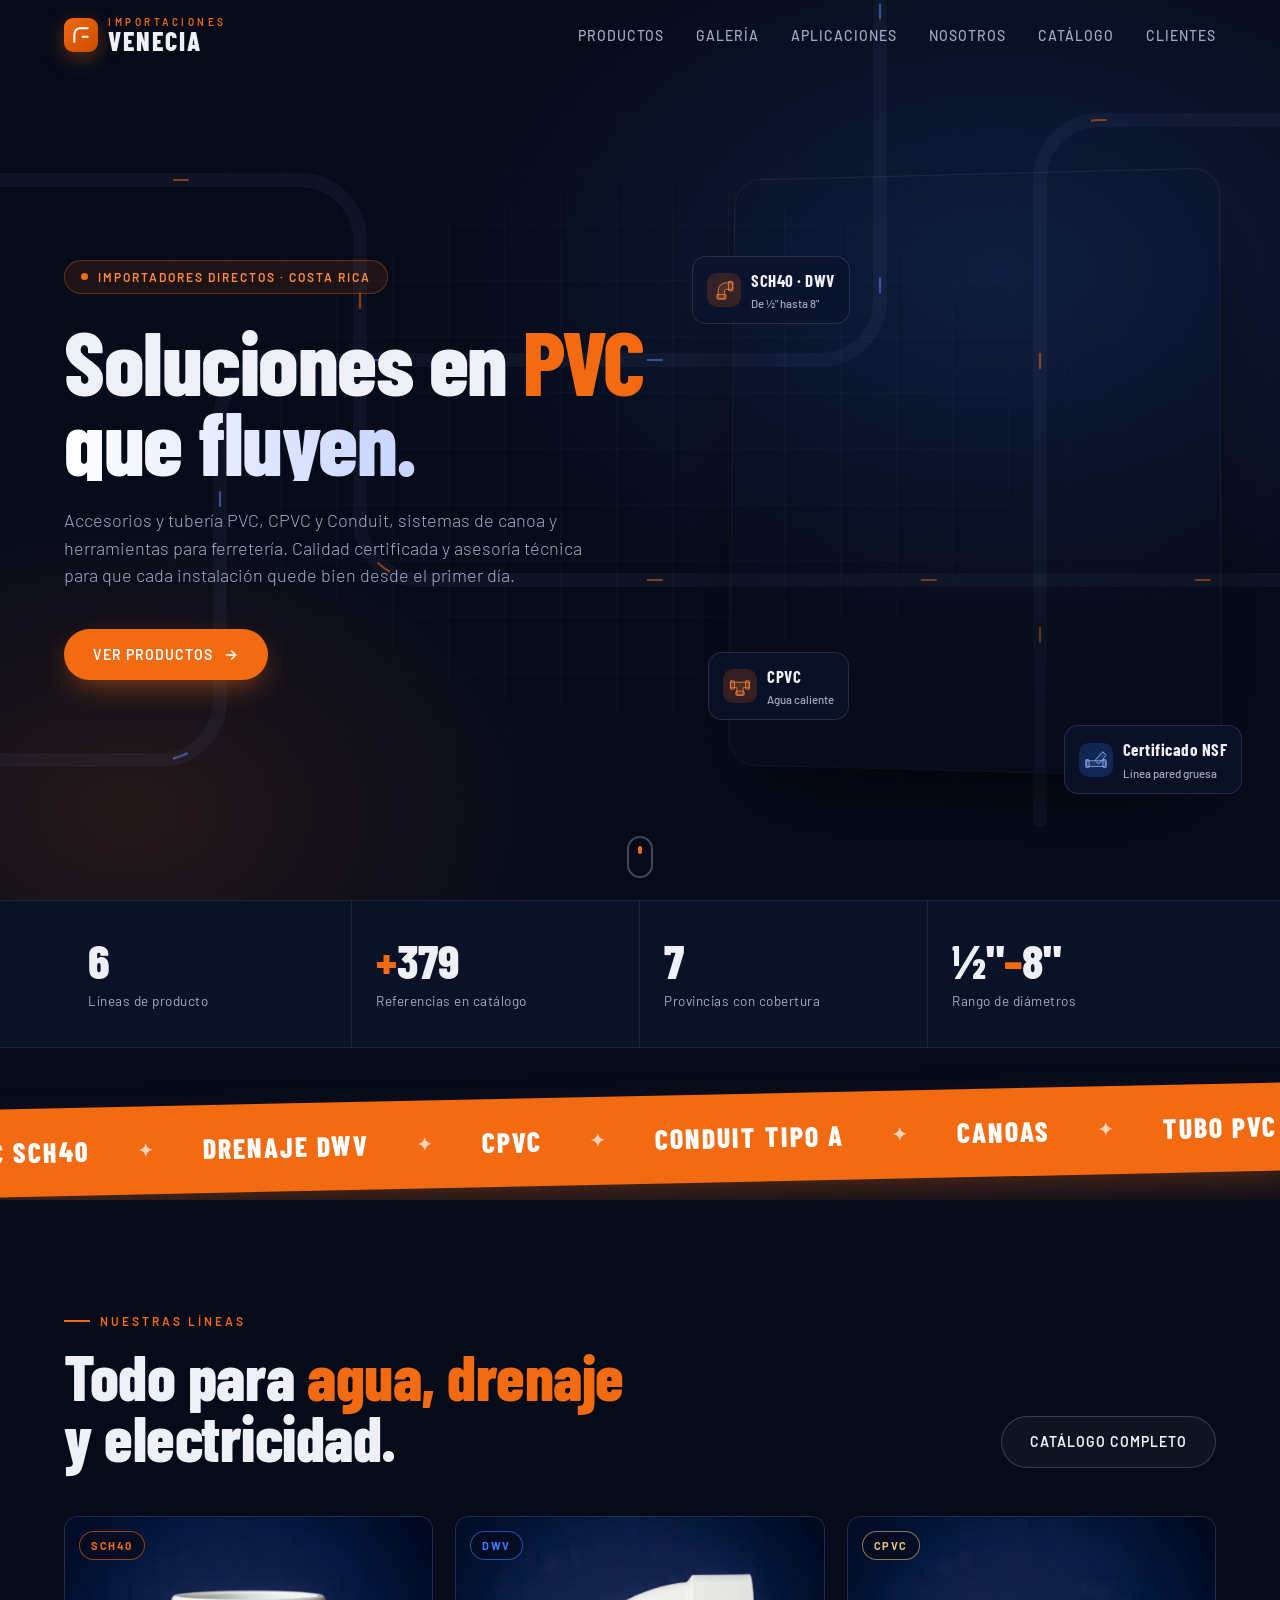
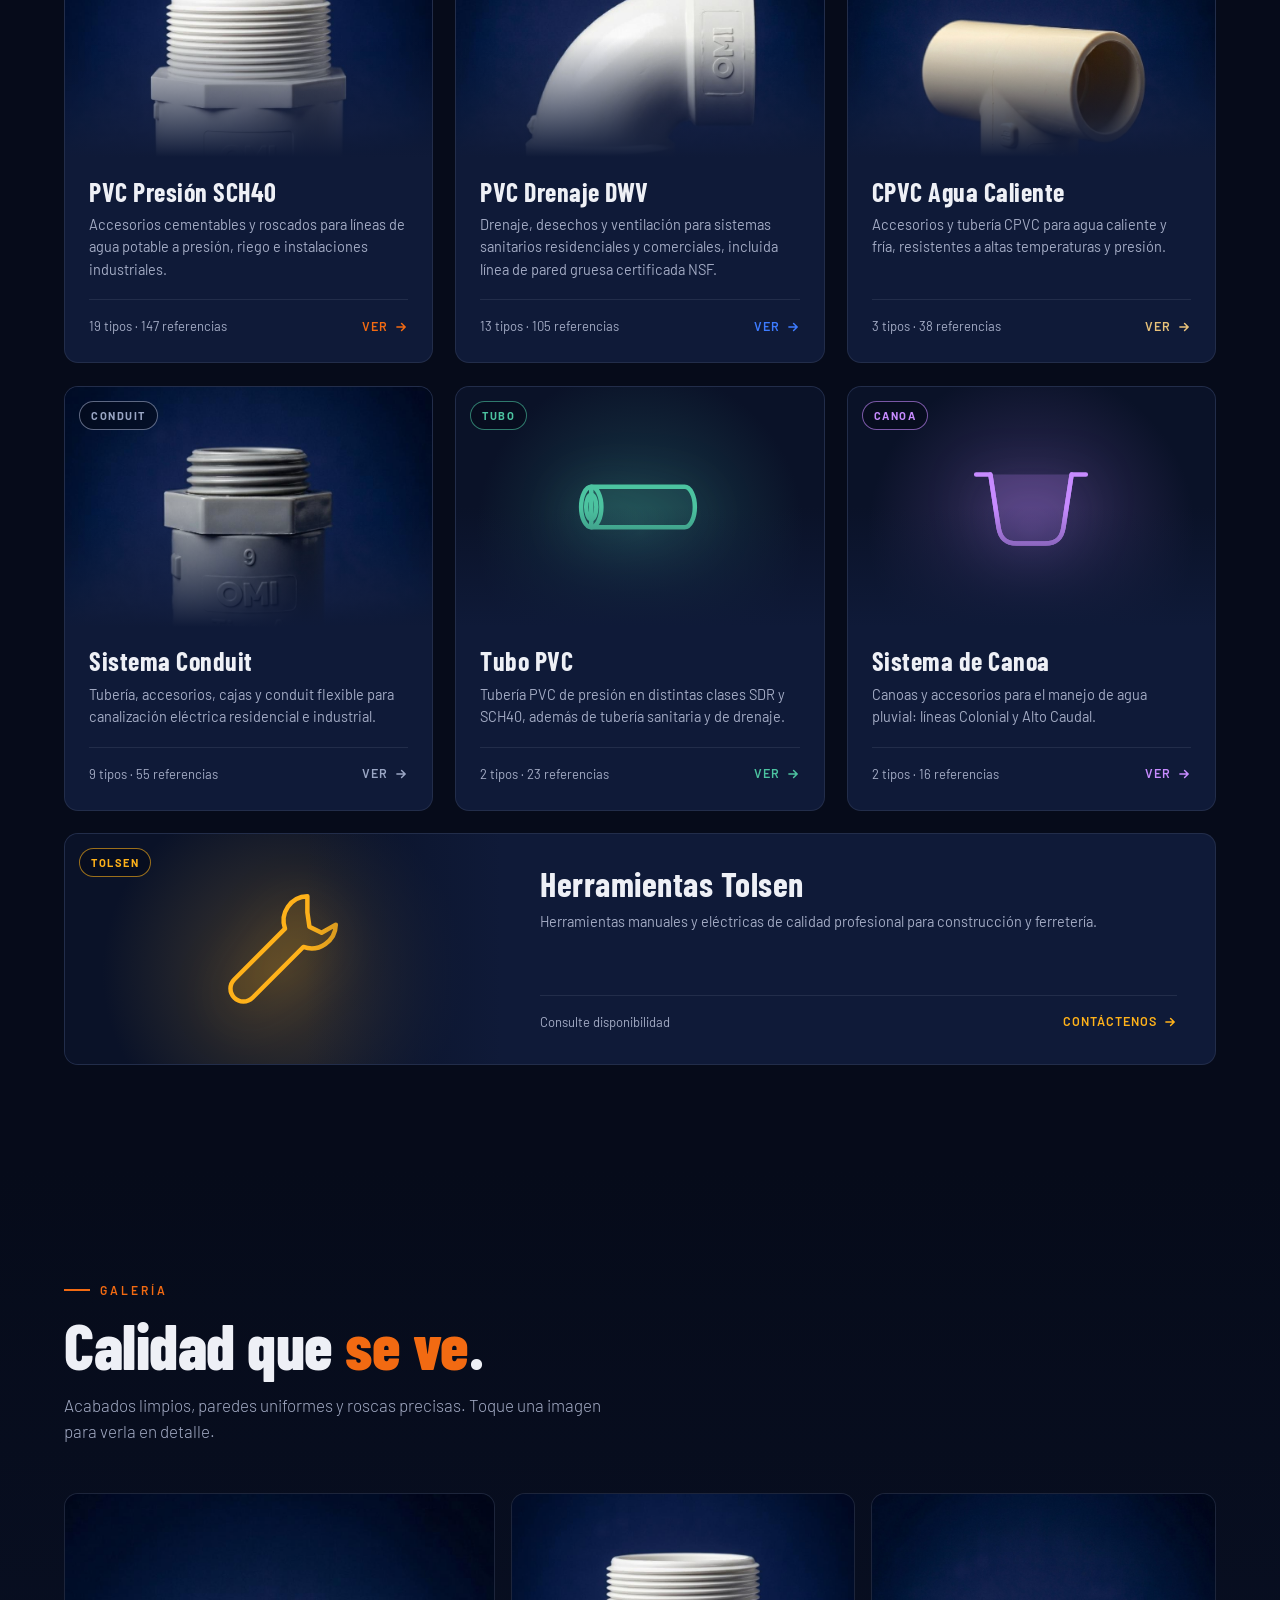
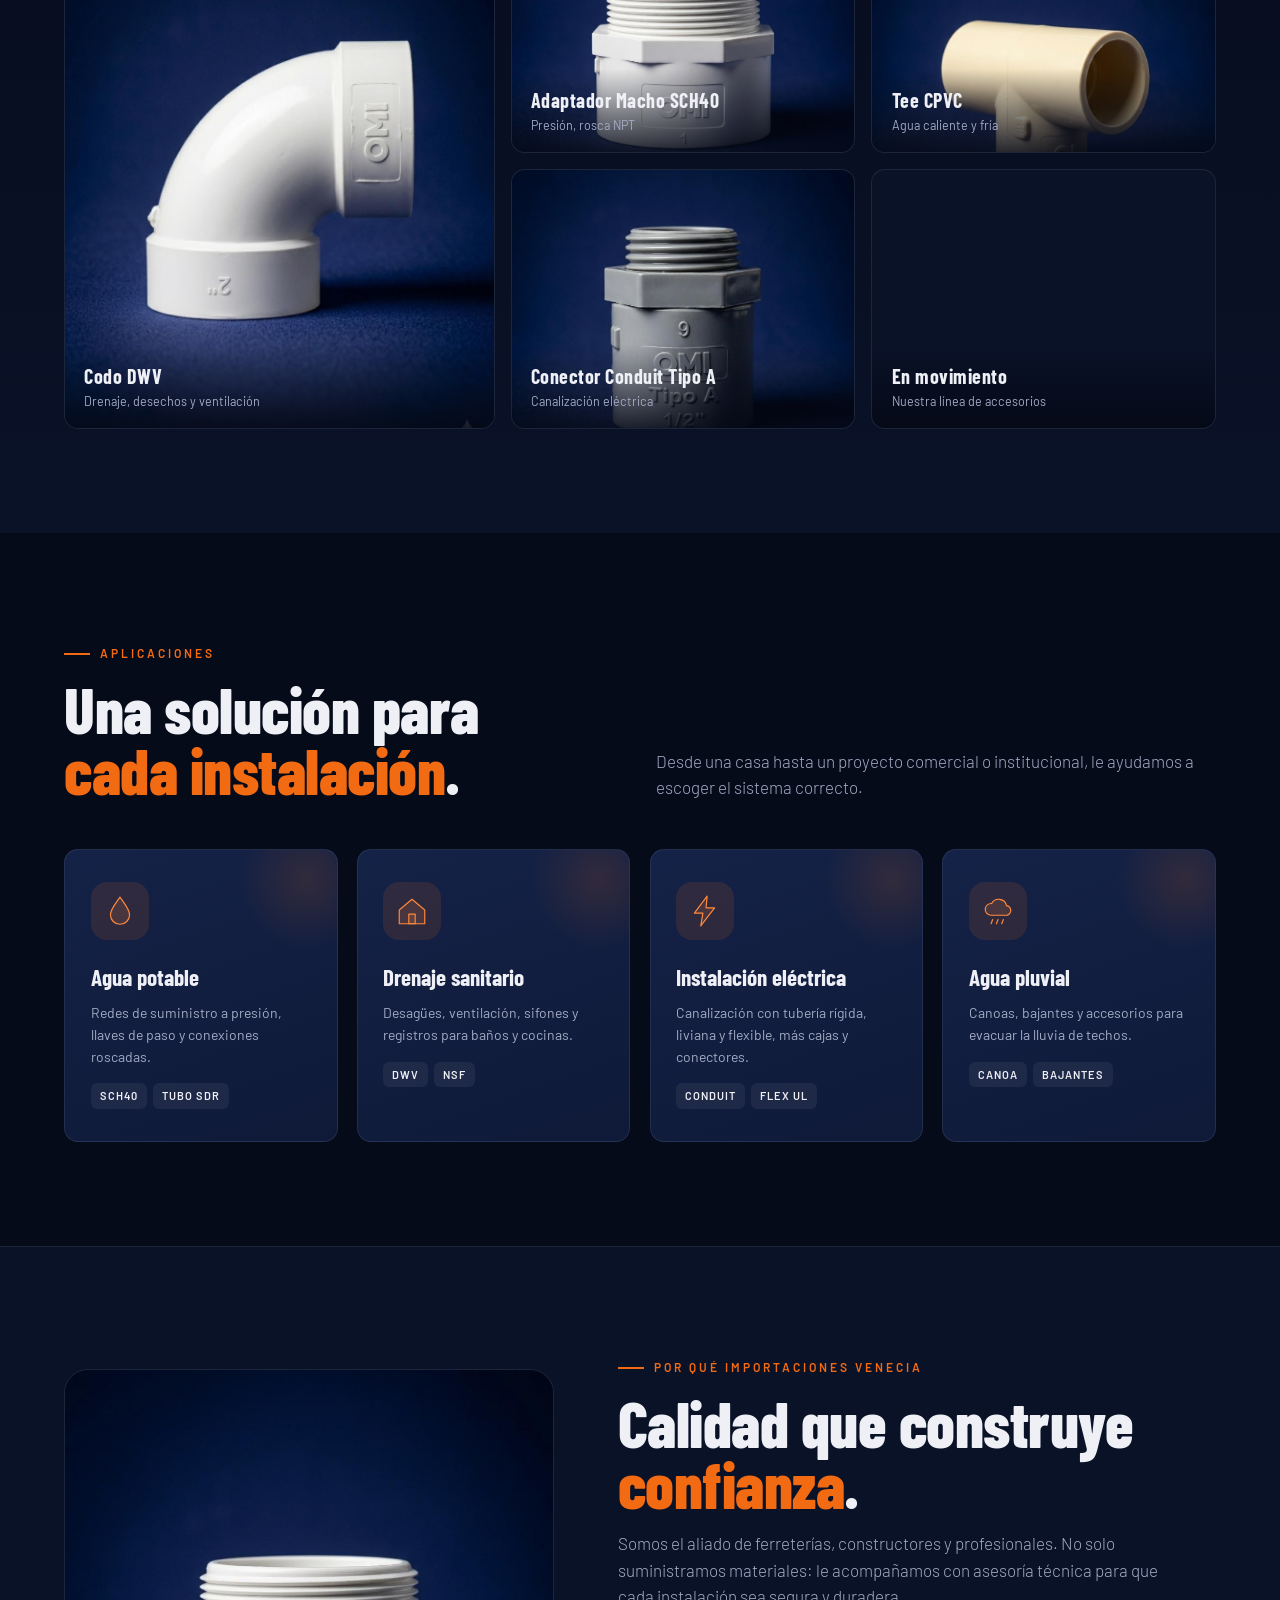
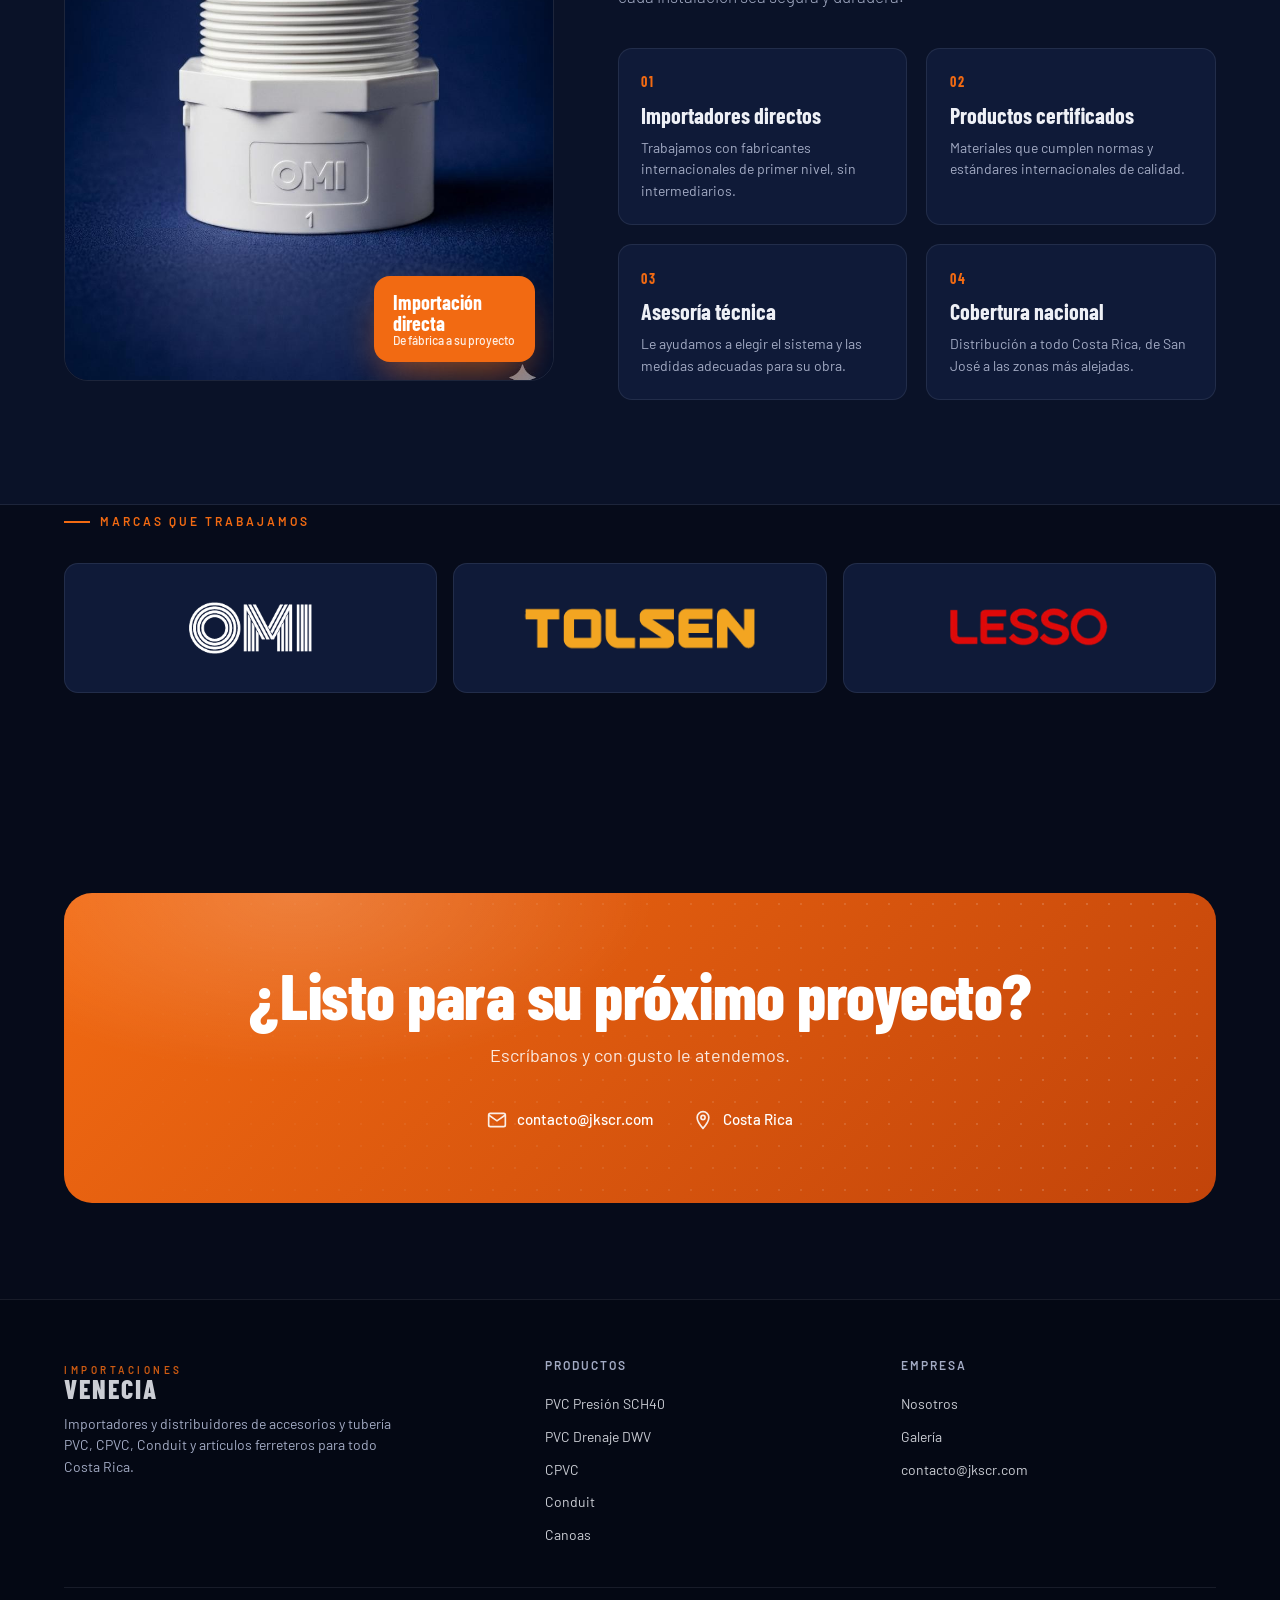
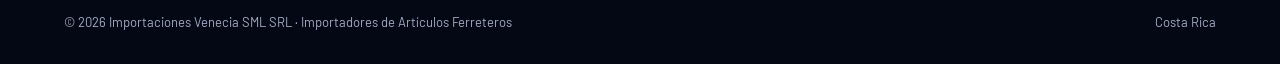
<file: index.html>
<!DOCTYPE html>
<html lang="es">
<head>
<meta charset="UTF-8">
<meta name="viewport" content="width=device-width, initial-scale=1.0">
<title>Importaciones Venecia — Tubería y Accesorios PVC, CPVC y Conduit en Costa Rica</title>
<meta name="description" content="Importaciones Venecia SML SRL importa y distribuye accesorios y tubería PVC SCH40, DWV, CPVC, Conduit, canoas y herramientas para ferretería en todo Costa Rica.">
<meta property="og:title" content="Importaciones Venecia — Soluciones en PVC para Costa Rica">
<meta property="og:description" content="Accesorios y tubería PVC, CPVC, Conduit y canoas. Importación directa, calidad certificada y cobertura nacional.">
<meta property="og:image" content="https://www.jkscr.com/codo.jpg">
<meta name="theme-color" content="#060b1a">
<link rel="preconnect" href="https://fonts.googleapis.com">
<link rel="preconnect" href="https://fonts.gstatic.com" crossorigin>
<link href="https://fonts.googleapis.com/css2?family=Barlow+Condensed:wght@500;600;700;800&family=Barlow:wght@300;400;500;600&display=swap" rel="stylesheet">
<link rel="stylesheet" href="assets/site.css?v=2">
<style>
/* ---------- HERO ---------- */
.hero{min-height:100vh;min-height:100svh;display:flex;align-items:center;padding:110px 0 70px;overflow:hidden;isolation:isolate}
.hero-bg{position:absolute;inset:0;z-index:-1;background:radial-gradient(900px 600px at 78% 30%,rgba(61,123,255,.16),transparent 60%),radial-gradient(700px 500px at 10% 90%,rgba(242,106,18,.13),transparent 60%),var(--bg)}
.pipes{position:absolute;inset:0;width:100%;height:100%;opacity:.55}
.pipes .p{fill:none;stroke:rgba(160,180,240,.10);stroke-width:14;stroke-linecap:round;stroke-linejoin:round}
.pipes .f{fill:none;stroke:var(--orange);stroke-width:2.2;stroke-linecap:round;stroke-dasharray:14 260;animation:flow 7s linear infinite}
.pipes .f.b{stroke:#5b8cff;animation-duration:9s;animation-delay:-3s}
.pipes .f.c{animation-duration:11s;animation-delay:-6s}
@keyframes flow{to{stroke-dashoffset:-1100}}
.grid-ov{position:absolute;inset:0;background-image:linear-gradient(rgba(255,255,255,.025) 1px,transparent 1px),linear-gradient(90deg,rgba(255,255,255,.025) 1px,transparent 1px);background-size:56px 56px;mask-image:radial-gradient(ellipse at center,#000 30%,transparent 75%);-webkit-mask-image:radial-gradient(ellipse at center,#000 30%,transparent 75%)}
.hero-in{display:grid;grid-template-columns:1.1fr .9fr;gap:4rem;align-items:center;width:100%}
.pill{display:inline-flex;align-items:center;gap:10px;background:rgba(242,106,18,.1);border:1px solid rgba(242,106,18,.35);border-radius:999px;padding:7px 16px;font-size:12px;font-weight:600;letter-spacing:2px;text-transform:uppercase;color:var(--orange2);margin-bottom:1.6rem}
.pill i{width:7px;height:7px;border-radius:50%;background:var(--orange);box-shadow:0 0 0 0 rgba(242,106,18,.7);animation:pulse 2s infinite}
@keyframes pulse{70%{box-shadow:0 0 0 10px rgba(242,106,18,0)}100%{box-shadow:0 0 0 0 rgba(242,106,18,0)}}
.hero h1{font-family:'Barlow Condensed',sans-serif;font-size:clamp(50px,7vw,96px);font-weight:800;line-height:.9;letter-spacing:-1.5px}
.hero h1 .o{color:var(--orange)}
.hero h1 .s{display:block;background:linear-gradient(90deg,#fff,#9fb5ff);-webkit-background-clip:text;background-clip:text;color:transparent}
.hero p.sub{font-size:18px;color:var(--muted);max-width:520px;margin:1.6rem 0 2.4rem;font-weight:300}
.hero-btns{display:flex;gap:1rem;flex-wrap:wrap}
.hero-media{position:relative}
.vframe{position:relative;border-radius:26px;overflow:hidden;aspect-ratio:720/876;box-shadow:0 40px 90px -30px rgba(0,0,0,.8),0 0 0 1px rgba(255,255,255,.08);transform:perspective(1200px) rotateY(-6deg) rotateX(2deg);transition:transform .6s}
.vframe:hover{transform:perspective(1200px) rotateY(0) rotateX(0)}
.slides{position:absolute;inset:0;overflow:hidden}
.slides img{position:absolute;inset:0;width:100%;height:100%;object-fit:cover;object-position:center top;opacity:0;transform-origin:50% 30%;animation:kb 16s infinite}
.slides img:nth-child(2){animation-delay:4s}.slides img:nth-child(3){animation-delay:8s}.slides img:nth-child(4){animation-delay:12s}
@keyframes kb{0%{opacity:0;transform:scale(1.1)}6%{opacity:1}25%{opacity:1}31%{opacity:0;transform:scale(1.22)}100%{opacity:0}}
.vframe::after{content:'';position:absolute;inset:0;background:linear-gradient(180deg,transparent 60%,rgba(6,11,26,.55))}
.chip{position:absolute;display:flex;align-items:center;gap:10px;background:rgba(12,20,45,.72);backdrop-filter:blur(12px);-webkit-backdrop-filter:blur(12px);border:1px solid rgba(255,255,255,.12);border-radius:14px;padding:10px 14px;font-size:13px;font-weight:500;z-index:2;animation:float 6s ease-in-out infinite}
.chip b{display:block;font-family:'Barlow Condensed',sans-serif;font-size:17px;letter-spacing:.5px}
.chip small{color:var(--muted);font-size:11.5px}
.chip .ci{width:34px;height:34px;border-radius:10px;display:grid;place-items:center;background:rgba(242,106,18,.18);color:var(--orange2)}
.chip .ci svg{width:22px;height:22px}
.chip.c1{left:-34px;top:14%}
.chip.c2{right:-26px;bottom:-26px;animation-delay:-2s}
.chip.c3{left:-18px;bottom:8%;animation-delay:-4s}
.chip.c2 .ci{background:rgba(61,123,255,.2);color:#8fb0ff}
@keyframes float{50%{transform:translateY(-10px)}}
.scroll-cue{position:absolute;left:50%;bottom:22px;transform:translateX(-50%);width:26px;height:42px;border:2px solid rgba(255,255,255,.25);border-radius:14px}
.scroll-cue::after{content:'';position:absolute;left:50%;top:8px;width:4px;height:8px;margin-left:-2px;border-radius:2px;background:var(--orange);animation:cue 1.8s infinite}
@keyframes cue{to{transform:translateY(14px);opacity:0}}

/* ---------- STATS ---------- */
.stats{border-top:1px solid var(--line);border-bottom:1px solid var(--line);background:var(--bg2)}
.stats-in{display:grid;grid-template-columns:repeat(4,1fr)}
.stat{padding:2.2rem 1.5rem;border-right:1px solid var(--line)}
.stat:last-child{border-right:0}
.stat .n{font-family:'Barlow Condensed',sans-serif;font-size:48px;font-weight:800;line-height:1;color:var(--cream)}
.stat .n span{color:var(--orange)}
.stat .l{color:var(--muted);font-size:13.5px;margin-top:.4rem;letter-spacing:.5px}

/* ---------- MARQUEE ---------- */
.mq-wrap{overflow:hidden;padding:3rem 0 1rem}
.marquee{overflow:hidden;padding:1.4rem 0;background:var(--orange);transform:rotate(-1.2deg);width:calc(100% + 80px);margin-left:-40px;box-shadow:0 20px 50px -20px rgba(242,106,18,.5)}
.marquee-t{display:flex;gap:3rem;width:max-content;animation:mq 32s linear infinite}
.marquee span{font-family:'Barlow Condensed',sans-serif;font-size:28px;font-weight:800;letter-spacing:2px;text-transform:uppercase;color:#fff;white-space:nowrap;display:flex;align-items:center;gap:3rem}
.marquee span::after{content:'✦';font-size:18px;opacity:.7}
@keyframes mq{to{transform:translateX(-50%)}}

/* ---------- LÍNEAS ---------- */
.lines{display:grid;grid-template-columns:repeat(3,1fr);gap:1.4rem}
.lc{position:relative;border-radius:var(--r);overflow:hidden;background:var(--card);border:1px solid var(--line);text-decoration:none;color:inherit;display:flex;flex-direction:column;transition:transform .4s cubic-bezier(.2,.7,.2,1),border-color .3s,box-shadow .4s}
.lc:hover{transform:translateY(-6px);border-color:color-mix(in srgb,var(--c) 55%,transparent);box-shadow:0 30px 60px -30px color-mix(in srgb,var(--c) 60%,transparent)}
.lc-media{height:240px;position:relative;overflow:hidden;background:radial-gradient(circle at 50% 60%,color-mix(in srgb,var(--c) 22%,#0c1530),#0a1228 70%)}
.lc-media img{width:100%;height:100%;object-fit:cover;object-position:center 30%;transition:transform .8s cubic-bezier(.2,.7,.2,1)}
.lc:hover .lc-media img{transform:scale(1.08)}
.lc-media .ill{position:absolute;inset:0;display:grid;place-items:center;color:var(--c)}
.lc-media .ill svg{width:130px;height:130px;transition:transform .8s cubic-bezier(.2,.7,.2,1);filter:drop-shadow(0 10px 30px color-mix(in srgb,var(--c) 40%,transparent))}
.lc:hover .lc-media .ill svg{transform:scale(1.1) rotate(-6deg)}
.lc-media::after{content:'';position:absolute;inset:0;background:linear-gradient(180deg,transparent 50%,var(--card))}
.tag{position:absolute;top:14px;left:14px;z-index:2;font-size:11px;font-weight:700;letter-spacing:1.5px;text-transform:uppercase;padding:5px 11px;border-radius:999px;background:rgba(6,11,26,.6);backdrop-filter:blur(8px);border:1px solid color-mix(in srgb,var(--c) 60%,transparent);color:var(--c)}
.lc-body{padding:1.3rem 1.5rem 1.6rem;flex:1;display:flex;flex-direction:column}
.lc h3{font-family:'Barlow Condensed',sans-serif;font-size:26px;font-weight:700;letter-spacing:.5px;line-height:1.05}
.lc p{color:var(--muted);font-size:14.5px;margin-top:.5rem;flex:1}
.lc .meta{display:flex;justify-content:space-between;align-items:center;margin-top:1.2rem;padding-top:1rem;border-top:1px solid var(--line);font-size:13px;color:var(--muted)}
.lc .go{color:var(--c);font-weight:600;letter-spacing:1px;text-transform:uppercase;font-size:12.5px;display:flex;align-items:center;gap:6px}
.lc .go svg{width:14px;height:14px;transition:transform .3s}
.lc.wide{grid-column:1/-1;flex-direction:row}
.lc.wide .lc-media{width:38%;height:auto;min-height:230px}
.lc.wide .lc-media::after{background:linear-gradient(90deg,transparent 55%,var(--card))}
.lc.wide .lc-body{justify-content:center;padding:2rem 2.4rem}
.lc.wide h3{font-size:34px}
.lc:hover .go svg{transform:translateX(4px)}

/* ---------- SHOWCASE / GALERÍA ---------- */
.show{background:linear-gradient(180deg,var(--bg),var(--bg2))}
.show-grid{display:grid;grid-template-columns:1.25fr 1fr 1fr;grid-template-rows:260px 260px;gap:1rem}
.g{position:relative;border-radius:var(--r);overflow:hidden;cursor:zoom-in;border:1px solid var(--line);background:#0a1228}
.g img{width:100%;height:100%;object-fit:cover;object-position:center 20%;transition:transform .9s cubic-bezier(.2,.7,.2,1)}
.g:hover img{transform:scale(1.06)}
.g.big{grid-row:span 2}
.g .cap{position:absolute;left:0;right:0;bottom:0;padding:1rem 1.2rem;background:linear-gradient(transparent,rgba(4,8,20,.85));font-family:'Barlow Condensed',sans-serif;font-size:20px;font-weight:700;letter-spacing:.5px;z-index:2}
.g .cap small{display:block;font-family:'Barlow',sans-serif;font-size:12.5px;font-weight:400;color:var(--muted);letter-spacing:0}
.lb{position:fixed;inset:0;z-index:400;background:rgba(2,5,14,.92);display:none;align-items:center;justify-content:center;padding:2rem}
.lb.on{display:flex;animation:fade .25s}
.lb img{max-height:86vh;max-width:min(92vw,700px);border-radius:16px;box-shadow:0 30px 80px rgba(0,0,0,.6)}
.lb .x{top:20px;right:20px;position:fixed}
.lb .nv{position:fixed;top:50%;transform:translateY(-50%);background:rgba(255,255,255,.08);border:0;color:#fff;width:50px;height:50px;border-radius:50%;font-size:22px;cursor:pointer}
.lb .nv:hover{background:rgba(255,255,255,.18)}
.lb .pv{left:20px}.lb .nx{right:20px}

/* ---------- APLICACIONES ---------- */
.apps{display:grid;grid-template-columns:repeat(4,1fr);gap:1.2rem}
.app{padding:2rem 1.6rem;border-radius:var(--r);background:linear-gradient(160deg,var(--card2),var(--card));border:1px solid var(--line);position:relative;overflow:hidden;transition:transform .35s,border-color .35s}
.app:hover{transform:translateY(-4px);border-color:rgba(242,106,18,.4)}
.app .ic{width:58px;height:58px;border-radius:16px;display:grid;place-items:center;background:rgba(242,106,18,.12);color:var(--orange2);margin-bottom:1.3rem}
.app .ic svg{width:34px;height:34px}
.app h4{font-family:'Barlow Condensed',sans-serif;font-size:23px;font-weight:700}
.app p{color:var(--muted);font-size:14px;margin-top:.4rem}
.app .ls{display:flex;flex-wrap:wrap;gap:6px;margin-top:1rem}
.app .ls span{font-size:11px;font-weight:600;letter-spacing:1px;text-transform:uppercase;padding:4px 9px;border-radius:6px;background:rgba(255,255,255,.06);color:var(--cream)}
.app::before{content:'';position:absolute;right:-40px;top:-40px;width:140px;height:140px;border-radius:50%;background:radial-gradient(circle,rgba(242,106,18,.14),transparent 70%)}

/* ---------- POR QUÉ ---------- */
.why{background:var(--bg2);border-top:1px solid var(--line);border-bottom:1px solid var(--line);overflow:hidden}
.why-in{display:grid;grid-template-columns:.9fr 1.1fr;gap:4rem;align-items:center}
.why-img{position:relative;border-radius:24px;overflow:hidden;aspect-ratio:4/5;border:1px solid var(--line)}
.why-img img{width:100%;height:100%;object-fit:cover;object-position:center 30%}
.why-img .badge{position:absolute;right:18px;bottom:18px;background:var(--orange);color:#fff;border-radius:16px;padding:1rem 1.2rem;font-family:'Barlow Condensed',sans-serif;font-size:20px;font-weight:700;line-height:1.05;box-shadow:0 20px 40px -10px rgba(242,106,18,.6)}
.why-img .badge small{display:block;font-family:'Barlow',sans-serif;font-size:12px;font-weight:500;opacity:.9}
.feats{display:grid;grid-template-columns:1fr 1fr;gap:1.2rem;margin-top:2.4rem}
.feat{padding:1.4rem;border-radius:var(--r);background:var(--card);border:1px solid var(--line)}
.feat .k{font-family:'Barlow Condensed',sans-serif;font-size:14px;font-weight:700;color:var(--orange);letter-spacing:2px}
.feat h4{font-family:'Barlow Condensed',sans-serif;font-size:22px;font-weight:700;margin:.3rem 0}
.feat p{color:var(--muted);font-size:14px}

/* ---------- PROCESO ---------- */
.steps{display:grid;grid-template-columns:repeat(3,1fr);gap:1.4rem;position:relative}
.steps::before{content:'';position:absolute;top:38px;left:8%;right:8%;height:2px;background:repeating-linear-gradient(90deg,rgba(242,106,18,.5) 0 10px,transparent 10px 20px)}
.step{text-align:center;position:relative}
.step .num{width:76px;height:76px;margin:0 auto 1.2rem;border-radius:50%;display:grid;place-items:center;background:var(--bg);border:2px solid var(--orange);font-family:'Barlow Condensed',sans-serif;font-size:30px;font-weight:800;color:var(--orange);box-shadow:0 0 0 8px var(--bg)}
.step h4{font-family:'Barlow Condensed',sans-serif;font-size:24px;font-weight:700}
.step p{color:var(--muted);font-size:14.5px;max-width:300px;margin:.4rem auto 0}

/* ---------- MARCAS ---------- */
.brands{display:grid;grid-template-columns:repeat(3,1fr);gap:1rem}
.brand{height:130px;border-radius:var(--r);background:var(--card);border:1px solid var(--line);display:grid;place-items:center;padding:1.5rem;transition:border-color .3s,transform .3s}
.brand:hover{border-color:rgba(255,255,255,.25);transform:translateY(-3px)}
.brand img{max-height:52px;width:auto;object-fit:contain;filter:grayscale(.15)}
.brand .jks{font-family:'Barlow Condensed',sans-serif;font-weight:800;font-size:44px;letter-spacing:3px}
.brand .jks span{color:var(--orange)}

/* ---------- CTA ---------- */
.cta{padding:6rem 0}
.cta-box{position:relative;border-radius:28px;overflow:hidden;padding:4.5rem 3rem;text-align:center;background:radial-gradient(600px 300px at 20% 0%,rgba(255,255,255,.18),transparent 60%),linear-gradient(135deg,#f26a12,#c2440a)}
.cta-box::after{content:'';position:absolute;inset:0;background-image:radial-gradient(rgba(255,255,255,.18) 1px,transparent 1px);background-size:22px 22px;mask-image:linear-gradient(90deg,transparent,#000);-webkit-mask-image:linear-gradient(90deg,transparent,#000);pointer-events:none}
.cta-box>*{position:relative;z-index:1}
.cta-box .h2{color:#fff}
.cta-box p{color:rgba(255,255,255,.88);font-size:18px;max-width:560px;margin:1rem auto 2rem}
.cta-box .btn-w{background:#fff;color:#c2440a}
.cta-box .btn-w:hover{transform:translateY(-2px);box-shadow:0 14px 30px -10px rgba(0,0,0,.4)}
.cta-box .btn-g{border-color:rgba(255,255,255,.5);color:#fff}
.contacts{display:flex;justify-content:center;gap:2.5rem;flex-wrap:wrap;margin-top:2.4rem;color:#fff}
.contacts div{display:flex;align-items:center;gap:10px;font-size:15px;font-weight:500}
.contacts svg{width:20px;height:20px;opacity:.9}

@media(max-width:1000px){
  .hero-in{grid-template-columns:1fr;gap:3rem}
  .hero-media{max-width:440px;margin:0 auto;width:88%}
  .lines{grid-template-columns:1fr 1fr}
  .lc.wide{flex-direction:column}.lc.wide .lc-media{width:auto;height:220px;min-height:0}.lc.wide .lc-media::after{background:linear-gradient(180deg,transparent 50%,var(--card))}.lc.wide .lc-body{padding:1.3rem 1.5rem 1.6rem}.lc.wide h3{font-size:26px}
  .apps{grid-template-columns:1fr 1fr}
  .why-in{grid-template-columns:1fr}
  .why-img{max-width:480px;aspect-ratio:5/4}
  .show-grid{grid-template-columns:1fr 1fr;grid-template-rows:auto}
  .show-grid .g{height:240px}
  .show-grid .g.big{grid-row:auto;grid-column:span 2;height:320px}
}
@media(max-width:640px){
  .hero{padding-top:100px}
  .scroll-cue{display:none}
  .chip.c1{left:-12px;top:24%}.chip.c2{right:-12px;top:-20px;bottom:auto}.chip.c3{left:-8px}
  .chip{padding:8px 11px}
  .stats-in{grid-template-columns:1fr 1fr}
  .stat{border-bottom:1px solid var(--line)}
  .stat:nth-child(2){border-right:0}
  .stat .n{font-size:40px}
  .lines,.apps,.feats,.steps,.brands{grid-template-columns:1fr}
  .brands{grid-template-columns:repeat(3,1fr)}.brand{height:90px;padding:1rem}
  .steps::before{display:none}
  .show-grid{grid-template-columns:1fr}
  .show-grid .g.big{grid-column:auto}
  .cta-box{padding:3.2rem 1.4rem}
  .marquee span{font-size:22px}
}
</style>
</head>
<body>

<!-- ============ NAV ============ -->
<header class="nav">
  <div class="wrap nav-in">
    <a href="#inicio" class="logo" aria-label="Importaciones Venecia inicio">
      <span class="logo-mark"><svg viewBox="0 0 24 24" fill="none" stroke="#fff" stroke-width="2.4" stroke-linecap="round"><path d="M4 20V11a7 7 0 0 1 7-7h9"/><path d="M14 14h6"/></svg></span>
      <span class="logo-txt"><small>Importaciones</small>VENECIA</span>
    </a>
    <ul class="nav-links">
      <li><a href="#productos">Productos</a></li>
      <li><a href="#galeria">Galería</a></li>
      <li><a href="#aplicaciones">Aplicaciones</a></li>
      <li><a href="#nosotros">Nosotros</a></li>
      <li><a href="catalogo.html">Catálogo</a></li>
      <li><a href="clientes.html">Clientes</a></li>
    </ul>
    <button class="burger" aria-label="Menú"><span></span><span></span><span></span></button>
  </div>
</header>

<!-- ============ HERO ============ -->
<section class="hero" id="inicio">
  <div class="hero-bg">
    <div class="grid-ov"></div>
    <svg class="pipes" viewBox="0 0 1440 900" preserveAspectRatio="xMidYMid slice" aria-hidden="true">
      <path class="p" d="M-20 180H380a60 60 0 0 1 60 60V520a60 60 0 0 0 60 60H1460"/>
      <path class="p" d="M-20 760H240a60 60 0 0 0 60-60V420a60 60 0 0 1 60-60H900a60 60 0 0 0 60-60V-20"/>
      <path class="p" d="M1460 120H1180a60 60 0 0 0-60 60V820"/>
      <path class="f" d="M-20 180H380a60 60 0 0 1 60 60V520a60 60 0 0 0 60 60H1460"/>
      <path class="f b" d="M-20 760H240a60 60 0 0 0 60-60V420a60 60 0 0 1 60-60H900a60 60 0 0 0 60-60V-20"/>
      <path class="f c" d="M1460 120H1180a60 60 0 0 0-60 60V820"/>
    </svg>
  </div>
  <div class="wrap hero-in">
    <div>
      <div class="pill reveal"><i></i>Importadores directos · Costa Rica</div>
      <h1 class="reveal d1">Soluciones en <span class="o">PVC</span><span class="s">que fluyen.</span></h1>
      <p class="sub reveal d2">Accesorios y tubería PVC, CPVC y Conduit, sistemas de canoa y herramientas para ferretería. Calidad certificada y asesoría técnica para que cada instalación quede bien desde el primer día.</p>
      <div class="hero-btns reveal d3">
        <a href="#productos" class="btn btn-o">Ver productos
          <svg viewBox="0 0 24 24" fill="none" stroke="currentColor" stroke-width="2.4" stroke-linecap="round"><path d="M5 12h14M13 6l6 6-6 6"/></svg></a>
      </div>
    </div>
    <div class="hero-media reveal d2">
      <div class="vframe">
        <div class="slides"><img src="codo.jpg" alt="Codo PVC DWV"><img src="macho.jpg" alt="Adaptador macho SCH40"><img src="cpvc.jpg" alt="Tee CPVC"><img src="conector.jpg" alt="Conector Conduit"></div>
      </div>
      <div class="chip c1"><span class="ci" id="chipIc1"></span><div><b>SCH40 · DWV</b><small>De ½" hasta 8"</small></div></div>
      <div class="chip c2"><span class="ci" id="chipIc2"></span><div><b>Certificado NSF</b><small>Línea pared gruesa</small></div></div>
      <div class="chip c3"><span class="ci" id="chipIc3"></span><div><b>CPVC</b><small>Agua caliente</small></div></div>
    </div>
  </div>
  <div class="scroll-cue" aria-hidden="true"></div>
</section>

<!-- ============ STATS ============ -->
<div class="stats">
  <div class="wrap stats-in">
    <div class="stat reveal"><div class="n" data-count="6">6</div><div class="l">Líneas de producto</div></div>
    <div class="stat reveal d1"><div class="n"><span>+</span><span data-count="380" style="color:inherit">380</span></div><div class="l">Referencias en catálogo</div></div>
    <div class="stat reveal d2"><div class="n" data-count="7">7</div><div class="l">Provincias con cobertura</div></div>
    <div class="stat reveal d3"><div class="n">½"<span>–</span>8"</div><div class="l">Rango de diámetros</div></div>
  </div>
</div>

<div class="mq-wrap"><div class="marquee" aria-hidden="true">
  <div class="marquee-t">
    <span>PVC SCH40</span><span>Drenaje DWV</span><span>CPVC</span><span>Conduit Tipo A</span><span>Canoas</span><span>Tubo PVC</span><span>Herramientas Tolsen</span>
    <span>PVC SCH40</span><span>Drenaje DWV</span><span>CPVC</span><span>Conduit Tipo A</span><span>Canoas</span><span>Tubo PVC</span><span>Herramientas Tolsen</span>
  </div>
</div></div>

<!-- ============ PRODUCTOS ============ -->
<section class="sec" id="productos">
  <div class="wrap">
    <div class="sec-head">
      <div>
        <div class="eyebrow reveal">Nuestras líneas</div>
        <h2 class="h2 reveal d1">Todo para <em>agua, drenaje</em><br>y electricidad.</h2>
      </div>
      <a href="catalogo.html" class="btn btn-g reveal d2">Catálogo completo</a>
    </div>
    <div class="lines" id="lines"></div>
  </div>
</section>

<!-- ============ GALERÍA ============ -->
<section class="sec show" id="galeria">
  <div class="wrap">
    <div class="sec-head">
      <div>
        <div class="eyebrow reveal">Galería</div>
        <h2 class="h2 reveal d1">Calidad que <em>se ve</em>.</h2>
        <p class="lead reveal d2">Acabados limpios, paredes uniformes y roscas precisas. Toque una imagen para verla en detalle.</p>
      </div>
    </div>
    <div class="show-grid">
      <div class="g big reveal" data-i="0"><img src="codo.jpg" alt="Codo PVC DWV" loading="lazy"><div class="cap">Codo DWV<small>Drenaje, desechos y ventilación</small></div></div>
      <div class="g reveal d1" data-i="1"><img src="macho.jpg" alt="Adaptador macho PVC SCH40" loading="lazy" style="object-position:center 40%"><div class="cap">Adaptador Macho SCH40<small>Presión, rosca NPT</small></div></div>
      <div class="g reveal d2" data-i="2"><img src="cpvc.jpg" alt="Tee CPVC" loading="lazy"><div class="cap">Tee CPVC<small>Agua caliente y fría</small></div></div>
      <div class="g reveal d3" data-i="3"><img src="conector.jpg" alt="Conector Conduit Tipo A" loading="lazy" style="object-position:center 35%"><div class="cap">Conector Conduit Tipo A<small>Canalización eléctrica</small></div></div>
      <div class="g reveal d4" style="cursor:default"><div class="slides"><img src="cpvc.jpg" alt=""><img src="conector.jpg" alt=""><img src="codo.jpg" alt=""><img src="macho.jpg" alt=""></div><div class="cap">En movimiento<small>Nuestra línea de accesorios</small></div></div>
    </div>
  </div>
</section>

<div class="lb" id="lb" role="dialog" aria-label="Imagen ampliada">
  <button class="x" aria-label="Cerrar">✕</button>
  <button class="nv pv" aria-label="Anterior">‹</button>
  <img alt="">
  <button class="nv nx" aria-label="Siguiente">›</button>
</div>

<!-- ============ APLICACIONES ============ -->
<section class="sec" id="aplicaciones">
  <div class="wrap">
    <div class="sec-head">
      <div>
        <div class="eyebrow reveal">Aplicaciones</div>
        <h2 class="h2 reveal d1">Una solución para<br><em>cada instalación</em>.</h2>
      </div>
      <p class="lead reveal d2" style="margin:0">Desde una casa hasta un proyecto comercial o institucional, le ayudamos a escoger el sistema correcto.</p>
    </div>
    <div class="apps">
      <div class="app reveal"><div class="ic" data-ic="gota"></div><h4>Agua potable</h4><p>Redes de suministro a presión, llaves de paso y conexiones roscadas.</p><div class="ls"><span>SCH40</span><span>Tubo SDR</span></div></div>
      <div class="app reveal d1"><div class="ic" data-ic="casa"></div><h4>Drenaje sanitario</h4><p>Desagües, ventilación, sifones y registros para baños y cocinas.</p><div class="ls"><span>DWV</span><span>NSF</span></div></div>
      <div class="app reveal d2"><div class="ic" data-ic="rayo"></div><h4>Instalación eléctrica</h4><p>Canalización con tubería rígida, liviana y flexible, más cajas y conectores.</p><div class="ls"><span>Conduit</span><span>Flex UL</span></div></div>
      <div class="app reveal d3"><div class="ic" data-ic="nube"></div><h4>Agua pluvial</h4><p>Canoas, bajantes y accesorios para evacuar la lluvia de techos.</p><div class="ls"><span>Canoa</span><span>Bajantes</span></div></div>
    </div>
  </div>
</section>

<!-- ============ NOSOTROS ============ -->
<section class="sec why" id="nosotros">
  <div class="wrap why-in">
    <div class="why-img reveal">
      <img src="macho.jpg" alt="Accesorio PVC de alta calidad" loading="lazy">
      <div class="badge">Importación<br>directa<small>De fábrica a su proyecto</small></div>
    </div>
    <div>
      <div class="eyebrow reveal">Por qué Importaciones Venecia</div>
      <h2 class="h2 reveal d1">Calidad que construye <em>confianza</em>.</h2>
      <p class="lead reveal d2">Somos el aliado de ferreterías, constructores y profesionales. No solo suministramos materiales: le acompañamos con asesoría técnica para que cada instalación sea segura y duradera.</p>
      <div class="feats">
        <div class="feat reveal"><div class="k">01</div><h4>Importadores directos</h4><p>Trabajamos con fabricantes internacionales de primer nivel, sin intermediarios.</p></div>
        <div class="feat reveal d1"><div class="k">02</div><h4>Productos certificados</h4><p>Materiales que cumplen normas y estándares internacionales de calidad.</p></div>
        <div class="feat reveal d2"><div class="k">03</div><h4>Asesoría técnica</h4><p>Le ayudamos a elegir el sistema y las medidas adecuadas para su obra.</p></div>
        <div class="feat reveal d3"><div class="k">04</div><h4>Cobertura nacional</h4><p>Distribución a todo Costa Rica, de San José a las zonas más alejadas.</p></div>
      </div>
    </div>
  </div>
</section>

<!-- ============ MARCAS ============ -->
<section class="sec" style="padding-top:0">
  <div class="wrap">
    <div class="eyebrow reveal">Marcas que trabajamos</div>
    <div class="brands" style="margin-top:1rem">
      <div class="brand reveal d1"><img src="omi.png" alt="OMI"></div>
      <div class="brand reveal d2"><img src="tolsen.png" alt="Tolsen"></div>
      <div class="brand reveal d3"><img src="lesso.png" alt="Lesso"></div>
    </div>
  </div>
</section>

<!-- ============ CTA / CONTACTO ============ -->
<section class="cta" id="contacto">
  <div class="wrap">
    <div class="cta-box reveal">
      <h2 class="h2">¿Listo para su próximo proyecto?</h2>
      <p>Escríbanos y con gusto le atendemos.</p>
      <div class="contacts">
        <div><svg viewBox="0 0 24 24" fill="none" stroke="currentColor" stroke-width="2"><rect x="2" y="4" width="20" height="16" rx="2"/><path d="M22 6l-10 7L2 6"/></svg><a href="mailto:contacto@jkscr.com" style="text-decoration:none">contacto@jkscr.com</a></div>
        <div><svg viewBox="0 0 24 24" fill="none" stroke="currentColor" stroke-width="2"><path d="M12 22s7-7.75 7-13a7 7 0 0 0-14 0c0 5.25 7 13 7 13z"/><circle cx="12" cy="9" r="2.5"/></svg>Costa Rica</div>
      </div>
    </div>
  </div>
</section>

<!-- ============ FOOTER ============ -->
<footer>
  <div class="wrap">
    <div class="foot">
      <div>
        <a href="#inicio" class="logo"><span class="logo-txt"><small>Importaciones</small>VENECIA</span></a>
        <p>Importadores y distribuidores de accesorios y tubería PVC, CPVC, Conduit y artículos ferreteros para todo Costa Rica.</p>
      </div>
      <div>
        <h4>Productos</h4>
        <ul>
          <li><a href="catalogo.html#sch40">PVC Presión SCH40</a></li>
          <li><a href="catalogo.html#dwv">PVC Drenaje DWV</a></li>
          <li><a href="catalogo.html#cpvc">CPVC</a></li>
          <li><a href="catalogo.html#conduit">Conduit</a></li>
          <li><a href="catalogo.html#canoa">Canoas</a></li>
        </ul>
      </div>
      <div>
        <h4>Empresa</h4>
        <ul>
          <li><a href="#nosotros">Nosotros</a></li>
          <li><a href="#galeria">Galería</a></li>
          <li><a href="mailto:contacto@jkscr.com">contacto@jkscr.com</a></li>
        </ul>
      </div>
    </div>
    <div class="copy"><span>© <span id="year">2026</span> Importaciones Venecia SML SRL · Importadores de Artículos Ferreteros</span><span>Costa Rica</span></div>
  </div>
</footer>

<!-- ============ MODAL COTIZACIÓN ============ -->
<div class="modal-bg" id="modalCot">
  <div class="modal" role="dialog" aria-labelledby="mt">
    <button class="x" onclick="cerrarCotizacion()" aria-label="Cerrar">✕</button>
    <form id="formCot">
      <h3 id="mt">Solicitar cotización</h3>
      <p class="sub">Complete sus datos y le contactaremos a la brevedad.</p>
      <input type="hidden" name="_subject" value="Nueva solicitud de cotización — jkscr.com">
      <div class="fg"><label>Nombre</label><input class="fi" name="Nombre" required placeholder="Su nombre completo"></div>
      <div class="frow">
        <div class="fg"><label>Teléfono</label><input class="fi" type="tel" name="Telefono" required placeholder="8888-8888"></div>
        <div class="fg"><label>Correo</label><input class="fi" type="email" name="email" required placeholder="correo@ejemplo.com"></div>
      </div>
      <div class="fg"><label>Tipo de comprador</label>
        <select class="fi" name="Tipo_de_Comprador" required>
          <option value="" disabled selected>Seleccione una opción</option>
          <option>Ferretería</option><option>Proyecto / Constructor</option><option>Gobierno / Institución</option><option>Usuario final</option>
        </select></div>
      <div class="frow">
        <div class="fg"><label>Provincia</label>
          <select class="fi" name="Provincia" id="f-prov" required>
            <option value="" disabled selected>Provincia</option>
            <option>San José</option><option>Alajuela</option><option>Cartago</option><option>Heredia</option><option>Guanacaste</option><option>Puntarenas</option><option>Limón</option>
          </select></div>
        <div class="fg"><label>Cantón</label>
          <select class="fi" name="Canton" id="f-cant" required><option value="" disabled selected>Cantón</option></select></div>
      </div>
      <div class="fg"><label>Productos de interés (opcional)</label><textarea class="fi" name="Productos" placeholder="Ej.: Codo SCH40 ½&quot; · Tee DWV 4&quot; · Conduit ¾&quot;"></textarea></div>
      <button type="submit" class="btn btn-o">Enviar solicitud →</button>
      <div class="fmsg"></div>
    </form>
  </div>
</div>

<script src="assets/iconos.js"></script>
<script src="assets/catalogo-data.js"></script>
<script>
(function(){
  var IC = window.JKS_ICONS, CAT = window.JKS_CATALOGO;
  document.getElementById('chipIc1').innerHTML = IC.codo;
  document.getElementById('chipIc2').innerHTML = IC.yee;
  document.getElementById('chipIc3').innerHTML = IC.tee;
  document.querySelectorAll('[data-ic]').forEach(function(el){ el.innerHTML = IC[el.getAttribute('data-ic')]; });

  var ilustr = {tubo:IC.tubo, canoa:IC.canoa};
  var arrow = '<svg viewBox="0 0 24 24" fill="none" stroke="currentColor" stroke-width="2.6" stroke-linecap="round"><path d="M5 12h14M13 6l6 6-6 6"/></svg>';
  var html = CAT.map(function(c,i){
    var refs = c.piezas.reduce(function(a,p){ return a + p.m.length; },0);
    var media = c.img ? '<img src="'+c.img+'" alt="'+c.titulo+'" loading="lazy">' : '<div class="ill">'+(ilustr[c.id]||IC.union)+'</div>';
    return '<a class="lc reveal d'+(i%3+1)+'" href="catalogo.html#'+c.id+'" style="--c:'+c.color+'">'+
      '<div class="lc-media"><span class="tag">'+c.id.toUpperCase()+'</span>'+media+'</div>'+
      '<div class="lc-body"><h3>'+c.titulo+'</h3><p>'+c.desc+'</p>'+
      '<div class="meta"><span>'+c.piezas.length+' tipos · '+refs+' referencias</span><span class="go">Ver '+arrow+'</span></div></div></a>';
  }).join('');
  html += '<a class="lc wide reveal d1" href="#contacto" style="--c:#ffb21a">'+
    '<div class="lc-media"><span class="tag">TOLSEN</span><div class="ill">'+IC.herramienta+'</div></div>'+
    '<div class="lc-body"><h3>Herramientas Tolsen</h3><p>Herramientas manuales y eléctricas de calidad profesional para construcción y ferretería.</p>'+
    '<div class="meta"><span>Consulte disponibilidad</span><span class="go">Contáctenos '+arrow+'</span></div></div></a>';
  document.getElementById('lines').innerHTML = html;

  // Contadores animados
  var counters = document.querySelectorAll('[data-count]');
  var run = function(el){
    var end = +el.getAttribute('data-count'), t0 = null;
    var step = function(t){ if(!t0) t0=t; var p=Math.min((t-t0)/1400,1); el.textContent = Math.round(end*(1-Math.pow(1-p,3))); if(p<1) requestAnimationFrame(step); };
    requestAnimationFrame(step);
  };
  if ('IntersectionObserver' in window){
    var co = new IntersectionObserver(function(es){ es.forEach(function(e){ if(e.isIntersecting){ run(e.target); co.unobserve(e.target);} }); },{threshold:.6});
    counters.forEach(function(c){ co.observe(c); });
  }

  // Galería ampliada
  var srcs = ['codo.jpg','macho.jpg','cpvc.jpg','conector.jpg'], cur = 0;
  var lb = document.getElementById('lb'), lbi = lb.querySelector('img');
  var show = function(i){ cur = (i+srcs.length)%srcs.length; lbi.src = srcs[cur]; };
  document.querySelectorAll('.g[data-i]').forEach(function(g){ g.addEventListener('click', function(){ show(+g.dataset.i); lb.classList.add('on'); }); });
  lb.querySelector('.x').onclick = function(){ lb.classList.remove('on'); };
  lb.querySelector('.pv').onclick = function(e){ e.stopPropagation(); show(cur-1); };
  lb.querySelector('.nx').onclick = function(e){ e.stopPropagation(); show(cur+1); };
  lb.addEventListener('click', function(e){ if(e.target===lb) lb.classList.remove('on'); });
  document.addEventListener('keydown', function(e){ if(!lb.classList.contains('on')) return; if(e.key==='ArrowRight') show(cur+1); if(e.key==='ArrowLeft') show(cur-1); if(e.key==='Escape') lb.classList.remove('on'); });
})();
</script>
<script src="assets/site.js"></script>
</body>
</html>
</file>
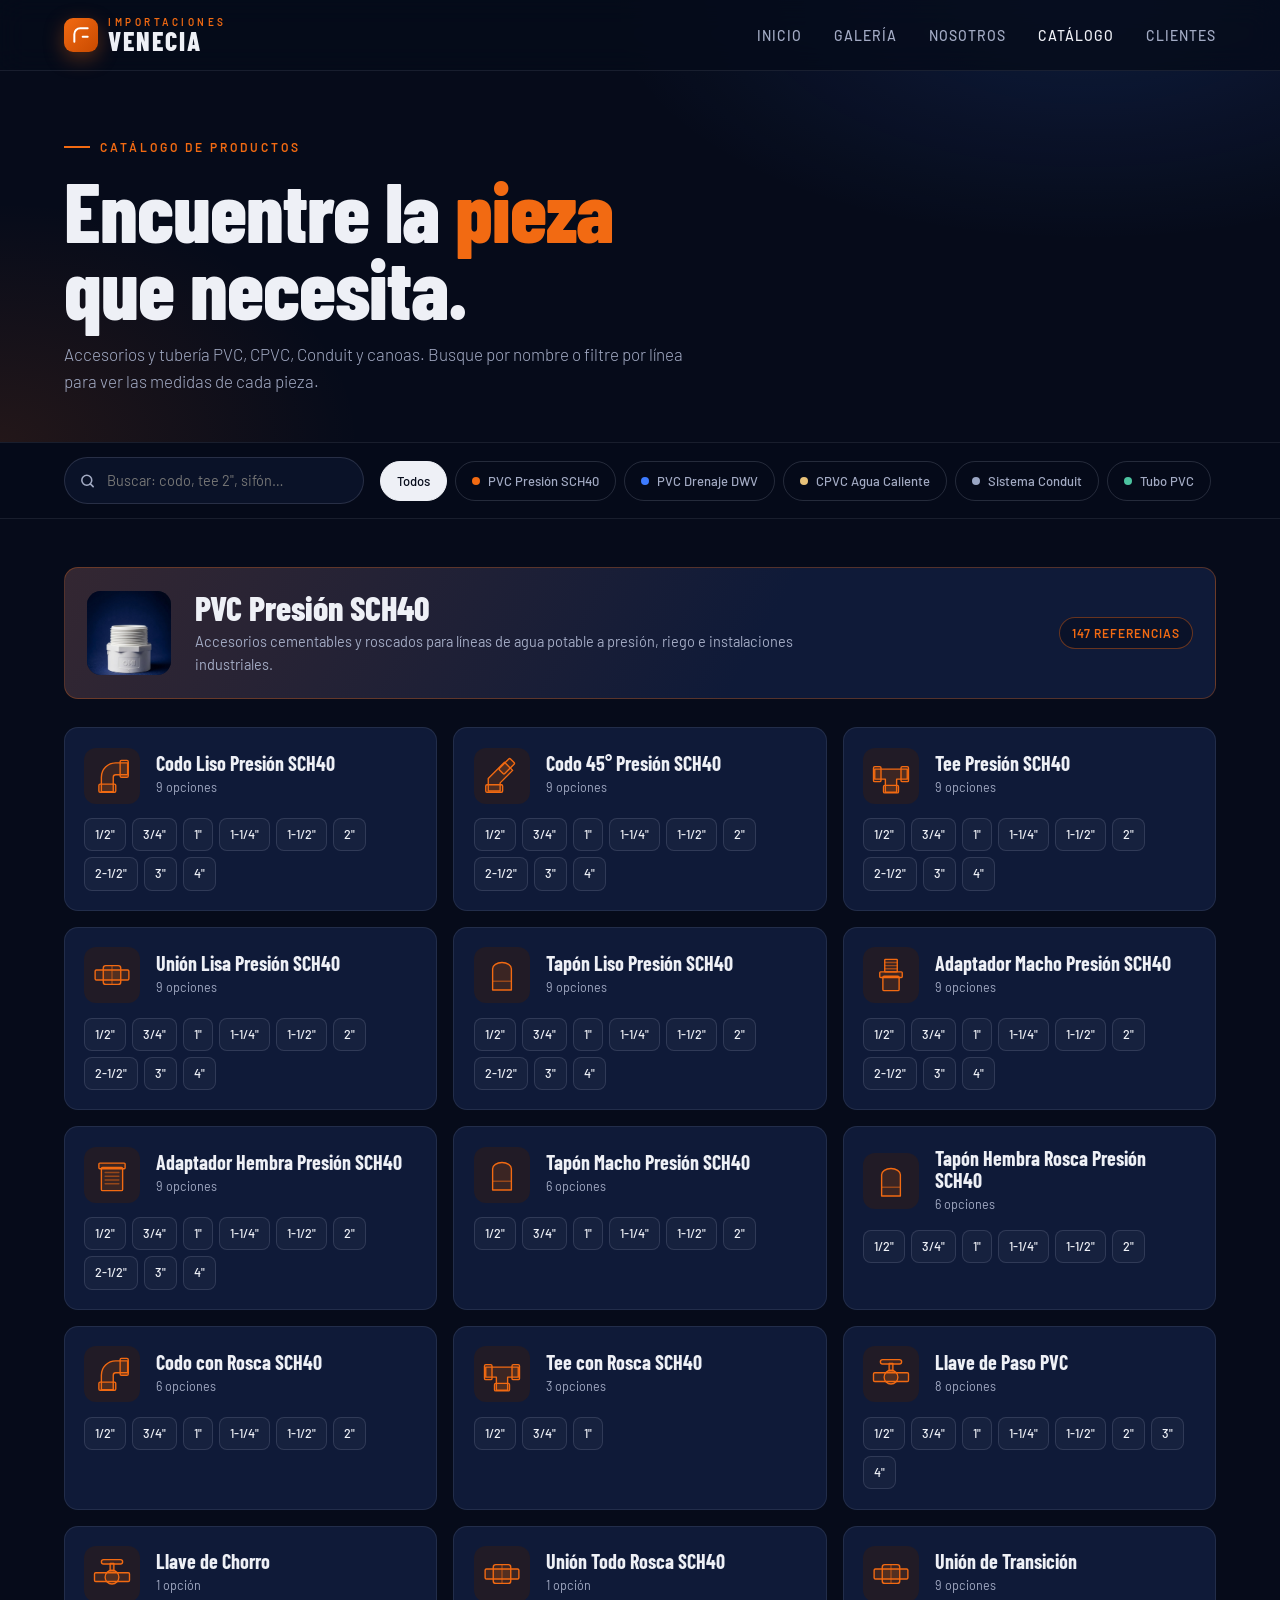
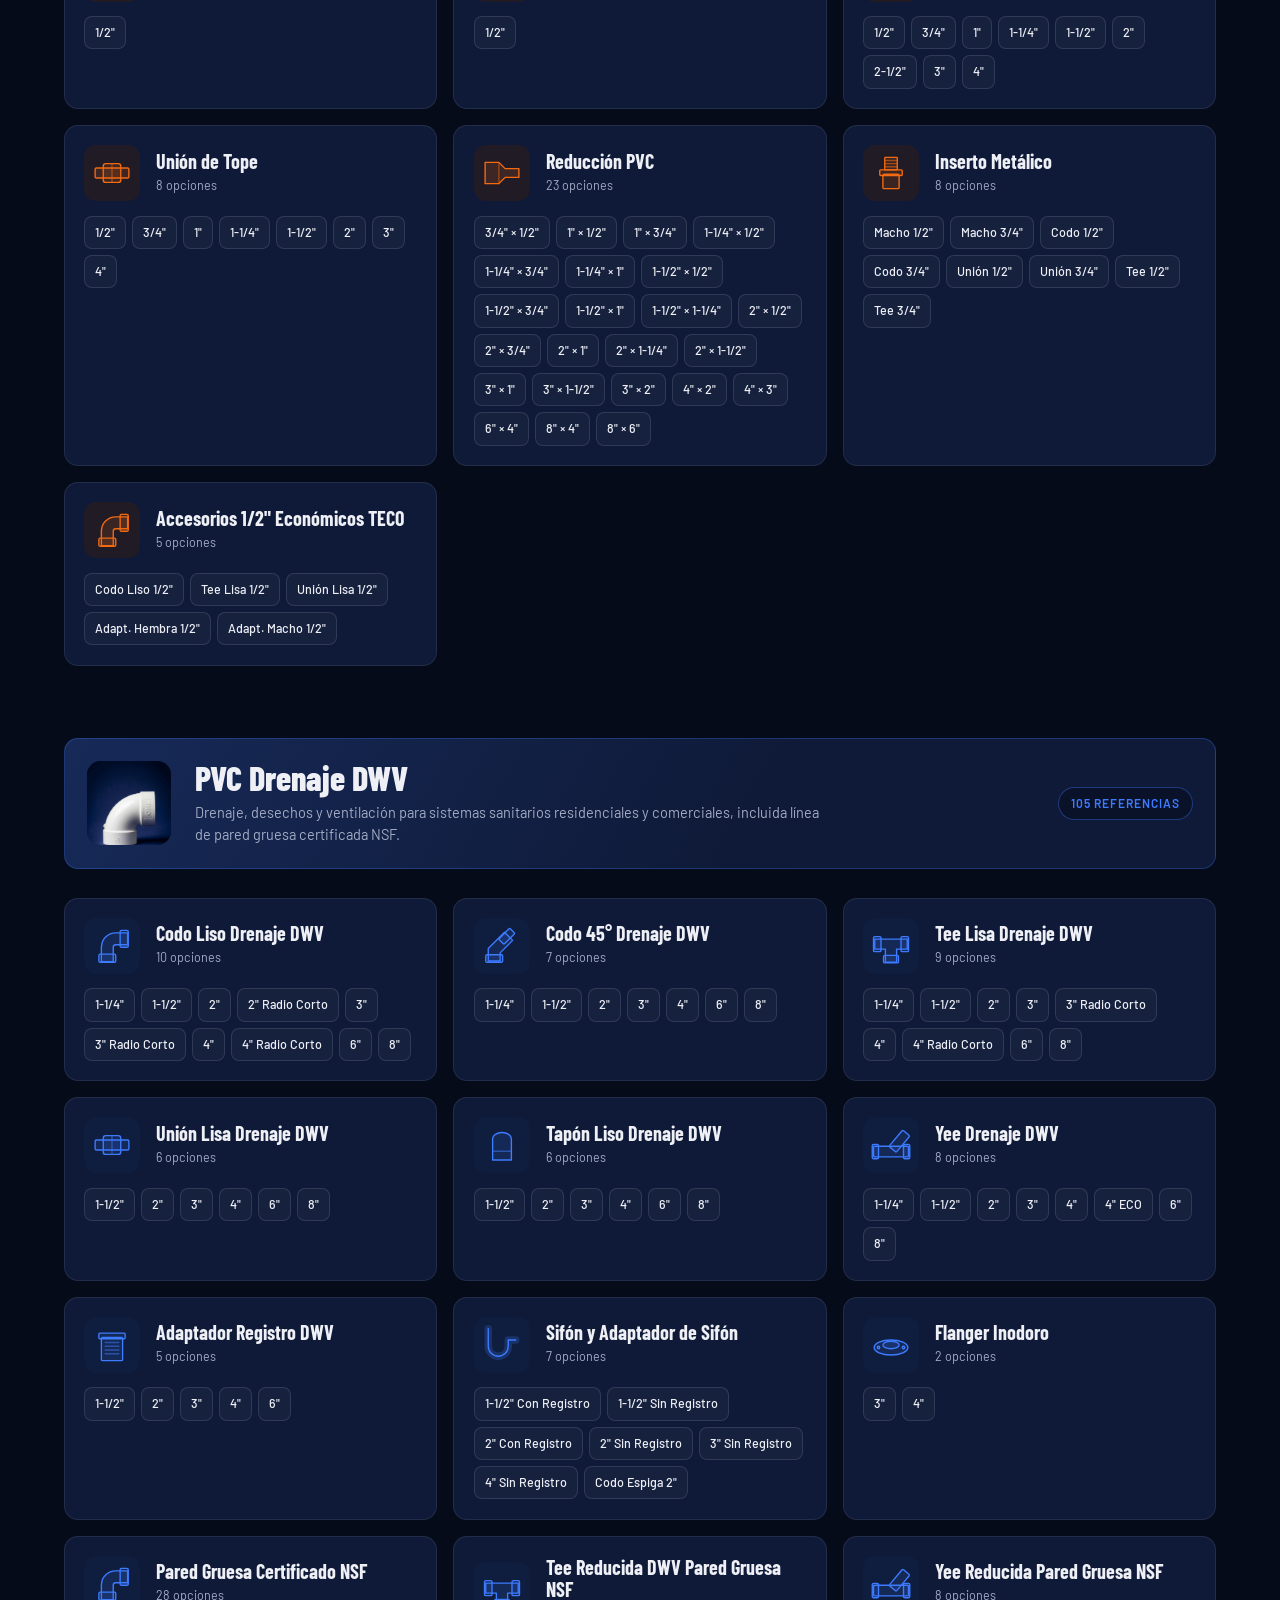
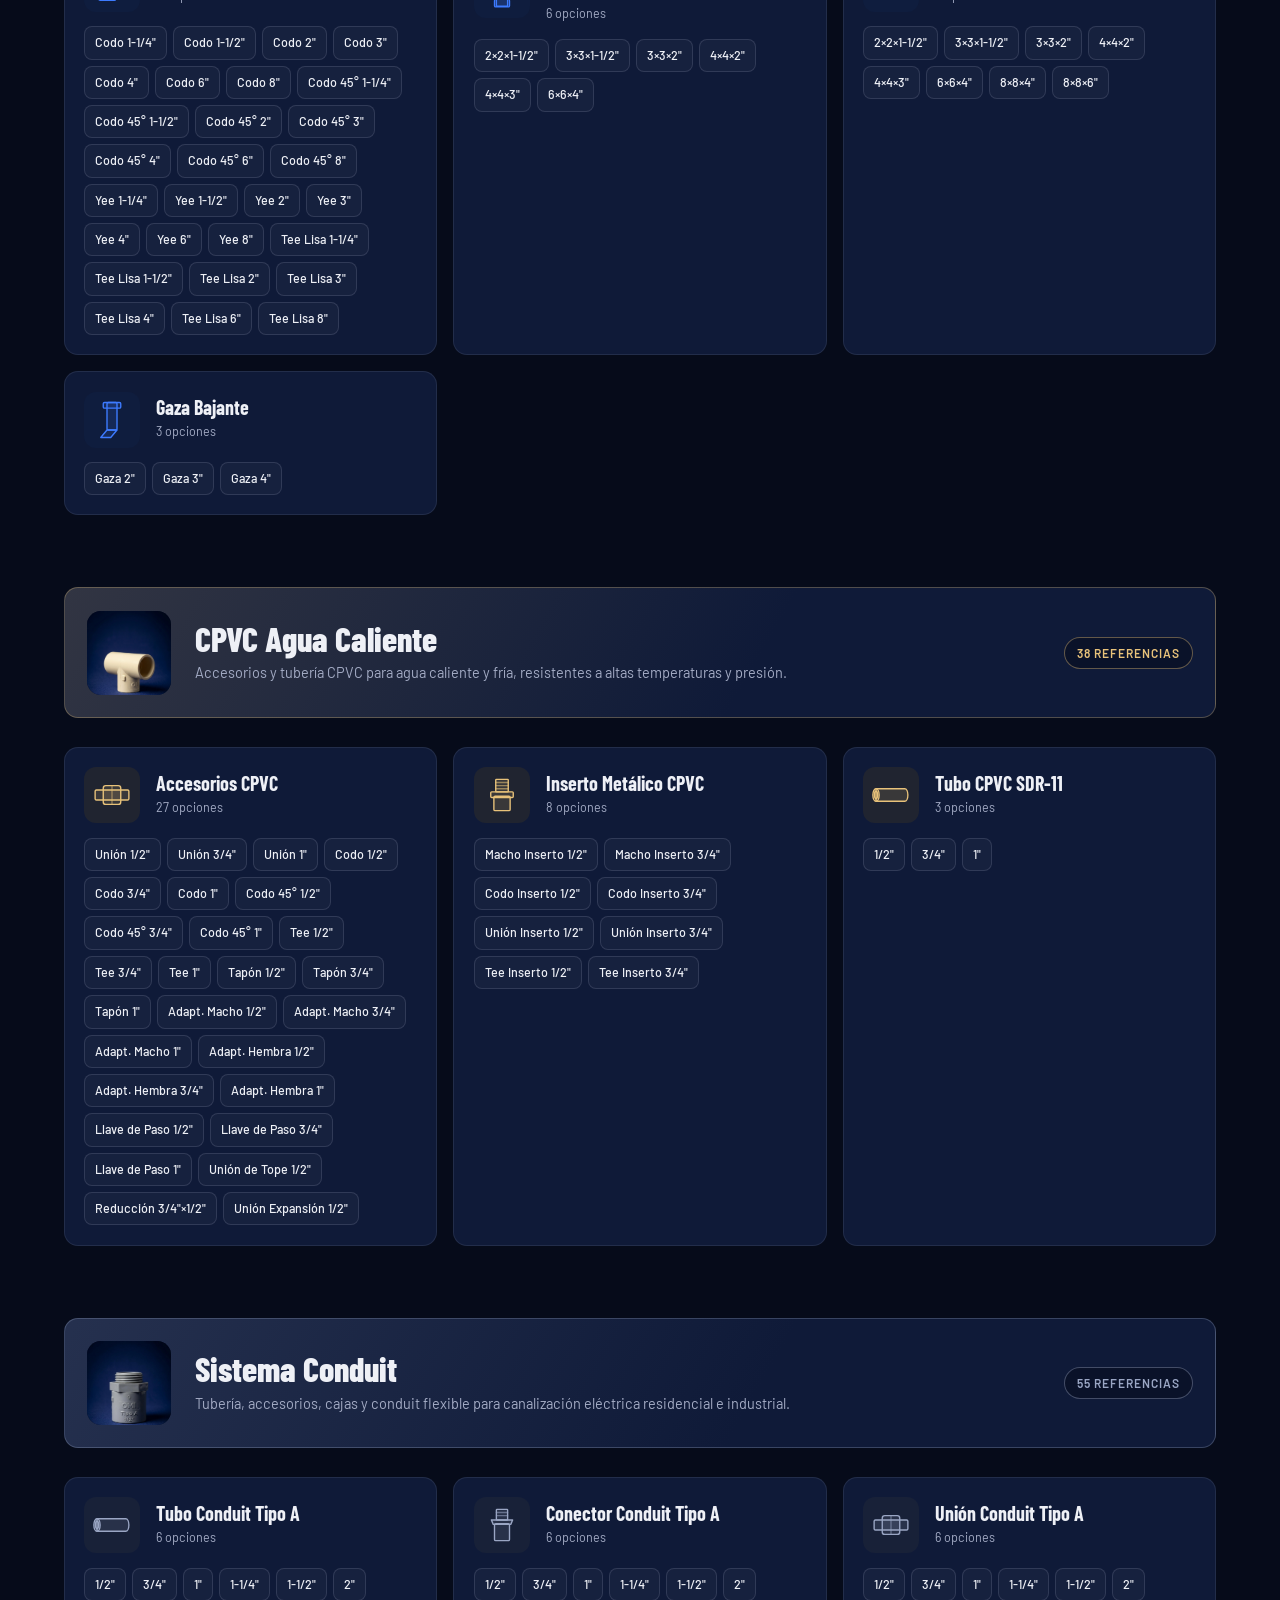
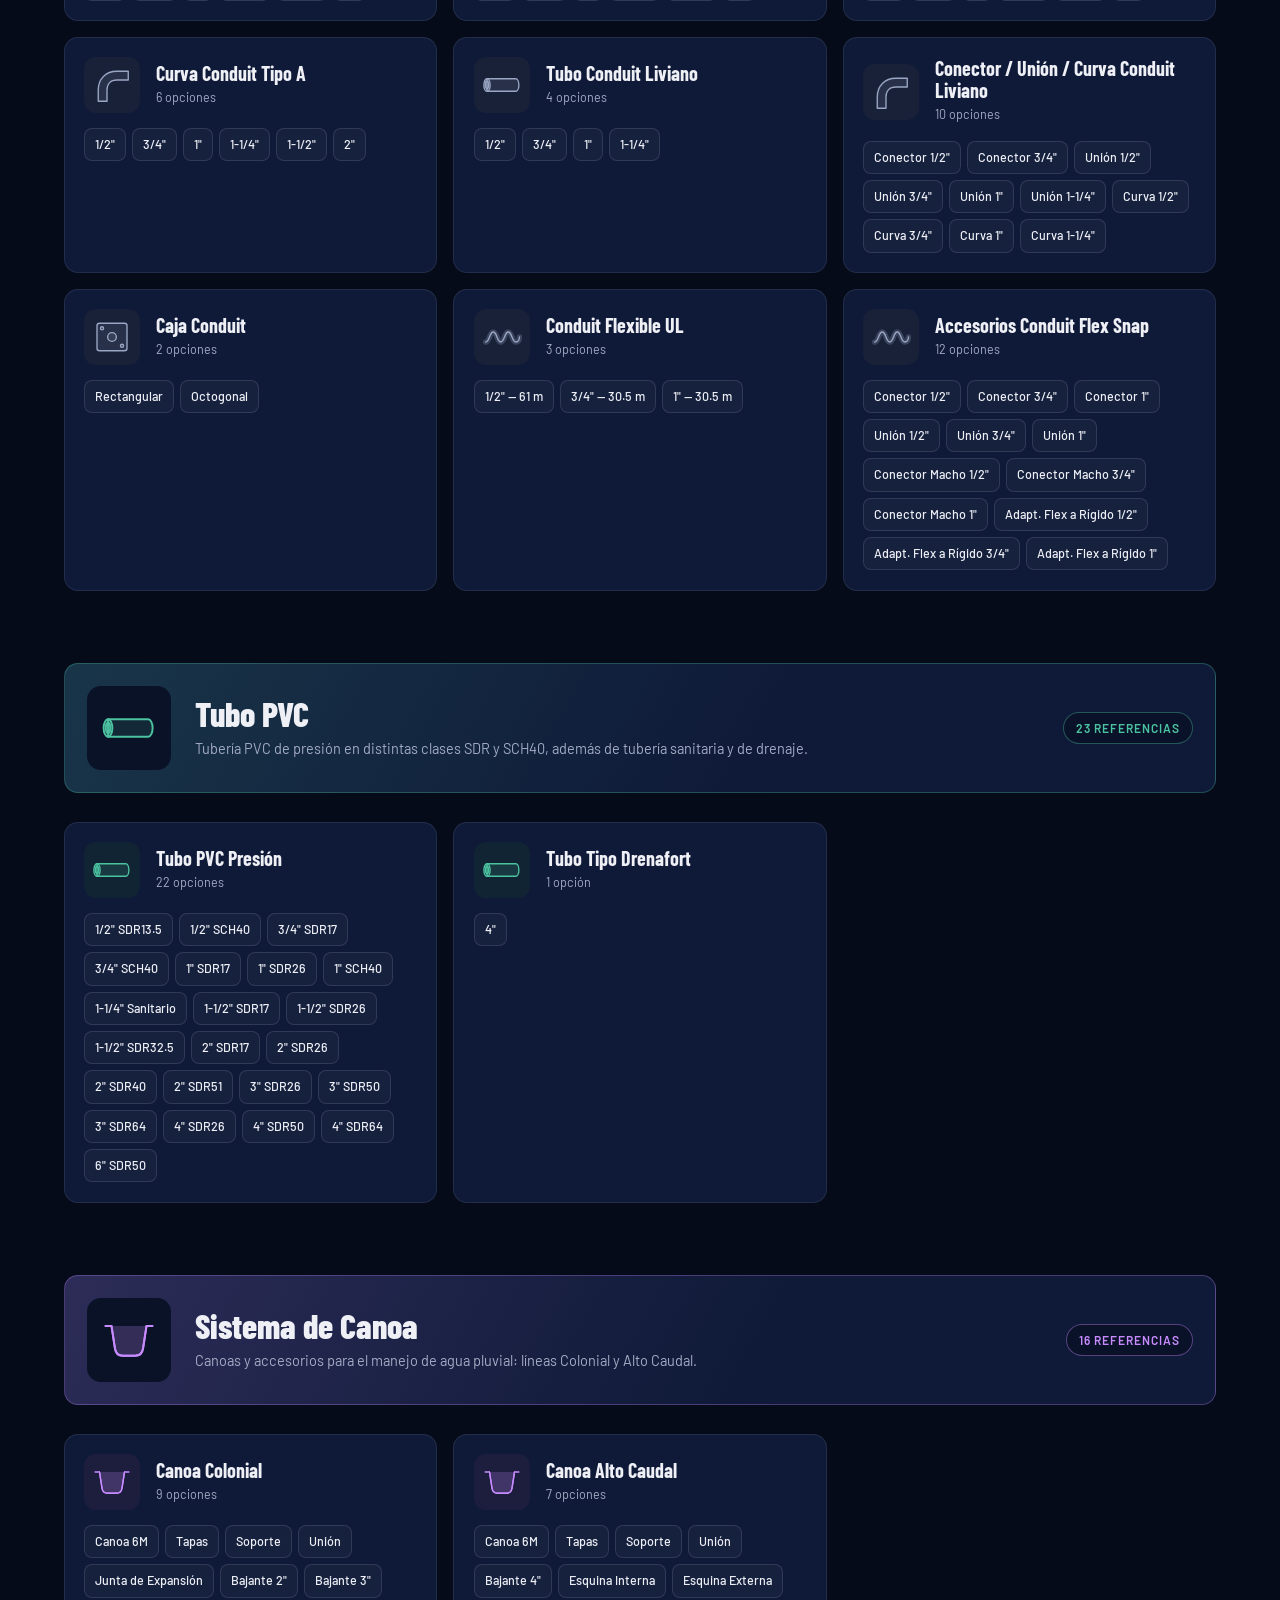
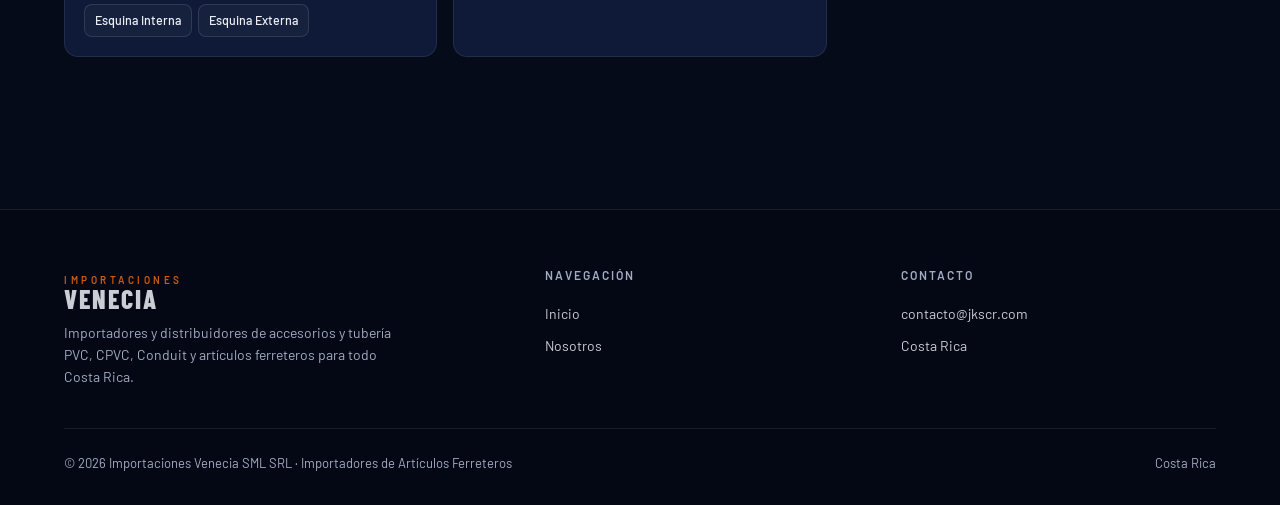
<file: catalogo.html>
<!DOCTYPE html>
<html lang="es">
<head>
<meta charset="UTF-8">
<meta name="viewport" content="width=device-width, initial-scale=1.0">
<title>Catálogo de Productos — Importaciones Venecia</title>
<meta name="description" content="Catálogo Importaciones Venecia: accesorios PVC SCH40, DWV, CPVC, Conduit, tubo PVC y canoas. Consulte las medidas disponibles.">
<meta name="theme-color" content="#060b1a">
<link rel="preconnect" href="https://fonts.googleapis.com">
<link rel="preconnect" href="https://fonts.gstatic.com" crossorigin>
<link href="https://fonts.googleapis.com/css2?family=Barlow+Condensed:wght@500;600;700;800&family=Barlow:wght@300;400;500;600&display=swap" rel="stylesheet">
<link rel="stylesheet" href="assets/site.css?v=2">
<style>
.c-hero{padding:130px 0 3rem;position:relative;overflow:hidden;background:radial-gradient(800px 400px at 85% 0%,rgba(61,123,255,.15),transparent 60%),radial-gradient(600px 400px at 0% 100%,rgba(242,106,18,.12),transparent 60%)}
.c-hero h1{font-family:'Barlow Condensed',sans-serif;font-size:clamp(46px,6.5vw,86px);font-weight:800;line-height:.92;letter-spacing:-1px}
.c-hero h1 em{font-style:normal;color:var(--orange)}
.c-hero .lead{max-width:620px}
.c-hero .how{display:flex;gap:1.6rem;flex-wrap:wrap;margin-top:2rem;color:var(--muted);font-size:14px}
.c-hero .how b{color:var(--orange);font-family:'Barlow Condensed',sans-serif;font-size:18px;margin-right:6px}

.tools{position:sticky;top:70px;z-index:50;background:rgba(6,11,26,.88);backdrop-filter:blur(14px);-webkit-backdrop-filter:blur(14px);border-top:1px solid var(--line);border-bottom:1px solid var(--line)}
.tools-in{display:flex;gap:1rem;align-items:center;padding:.9rem 1.5rem}
.search{position:relative;flex:0 0 300px}
.search input{width:100%;background:#0a1228;border:1px solid rgba(220,228,255,.14);border-radius:999px;padding:11px 16px 11px 42px;color:var(--cream);font:inherit;font-size:14.5px;outline:none}
.search input:focus{border-color:var(--orange)}
.search svg{position:absolute;left:15px;top:50%;transform:translateY(-50%);width:17px;height:17px;color:var(--muted)}
.chips{display:flex;gap:.5rem;overflow-x:auto;scrollbar-width:none;flex:1}
.chips::-webkit-scrollbar{display:none}
.fchip{flex:0 0 auto;background:transparent;border:1px solid rgba(220,228,255,.15);color:var(--muted);padding:9px 16px;border-radius:999px;font:inherit;font-size:13px;font-weight:500;cursor:pointer;transition:.2s;display:flex;align-items:center;gap:8px}
.fchip i{width:8px;height:8px;border-radius:50%;background:var(--c,var(--orange))}
.fchip:hover{color:var(--cream);border-color:rgba(220,228,255,.35)}
.fchip.on{background:var(--cream);color:var(--bg);border-color:var(--cream)}

.cat{padding:3rem 0 5rem}
.csec{margin-bottom:4.5rem;scroll-margin-top:150px}
.csec-head{display:grid;grid-template-columns:auto 1fr auto;gap:1.5rem;align-items:center;margin-bottom:1.8rem;padding:1.4rem;border-radius:var(--r);background:linear-gradient(120deg,color-mix(in srgb,var(--c) 16%,var(--card)),var(--card) 60%);border:1px solid color-mix(in srgb,var(--c) 30%,transparent)}
.csec-head .thumb{width:84px;height:84px;border-radius:14px;overflow:hidden;background:#0a1228;display:grid;place-items:center;color:var(--c)}
.csec-head .thumb img{width:100%;height:100%;object-fit:cover;object-position:center 25%}
.csec-head .thumb svg{width:56px;height:56px}
.csec-head h2{font-family:'Barlow Condensed',sans-serif;font-size:34px;font-weight:800;line-height:1}
.csec-head p{color:var(--muted);font-size:14.5px;margin-top:.35rem;max-width:640px}
.csec-head .cnt{font-size:12px;font-weight:600;letter-spacing:1px;text-transform:uppercase;color:var(--c);background:rgba(6,11,26,.5);border:1px solid color-mix(in srgb,var(--c) 40%,transparent);padding:6px 12px;border-radius:999px;white-space:nowrap}

.items{display:grid;grid-template-columns:repeat(auto-fill,minmax(290px,1fr));gap:1rem}
.it{background:var(--card);border:1px solid var(--line);border-radius:var(--r);padding:1.2rem;display:flex;flex-direction:column;gap:.9rem;transition:border-color .25s,transform .25s}
.it:hover{border-color:color-mix(in srgb,var(--c) 45%,transparent);transform:translateY(-2px)}
.it-top{display:flex;gap:1rem;align-items:center}
.it-ic{width:56px;height:56px;flex:0 0 56px;border-radius:12px;display:grid;place-items:center;color:var(--c);background:color-mix(in srgb,var(--c) 10%,#0a1228)}
.it-ic svg{width:40px;height:40px}
.it h3{font-family:'Barlow Condensed',sans-serif;font-size:20px;font-weight:700;line-height:1.1}
.it small{color:var(--muted);font-size:12.5px}
.sizes{display:flex;flex-wrap:wrap;gap:6px}
.sz{font:inherit;font-size:12.5px;font-weight:500;padding:6px 10px;border-radius:8px;border:1px solid rgba(220,228,255,.13);background:rgba(255,255,255,.03);color:var(--cream);cursor:pointer;transition:.15s;display:inline-flex;align-items:center;gap:5px}
.sz:hover{border-color:var(--c);color:#fff}
.sz.on{background:var(--c);border-color:var(--c);color:#0a0f1e;font-weight:700}
.sz.on::before{content:'✓'}
.empty{text-align:center;padding:4rem 1rem;color:var(--muted);display:none}
.empty b{display:block;font-family:'Barlow Condensed',sans-serif;font-size:28px;color:var(--cream);margin-bottom:.3rem}

/* Lista de cotización (desactivada) */
.fab,.drawer,.drawer-bg{display:none!important}
.sz{cursor:default;pointer-events:none}
.fab{position:fixed;right:22px;bottom:22px;z-index:150;display:flex;align-items:center;gap:10px;background:var(--orange);color:#fff;border:0;border-radius:999px;padding:14px 22px;font:inherit;font-weight:600;font-size:14px;letter-spacing:.5px;cursor:pointer;box-shadow:0 16px 40px -10px rgba(242,106,18,.7);transform:translateY(120px);transition:transform .35s cubic-bezier(.2,.8,.2,1.2)}
.fab.on{transform:none}
.fab svg{width:20px;height:20px}
.fab .b{background:#fff;color:var(--orange);border-radius:999px;min-width:24px;height:24px;display:grid;place-items:center;font-size:13px;font-weight:800;padding:0 6px}
.fab.bump{animation:bump .35s}
@keyframes bump{50%{transform:scale(1.1)}}
.drawer-bg{position:fixed;inset:0;z-index:250;background:rgba(2,5,14,.6);opacity:0;pointer-events:none;transition:.3s}
.drawer{position:fixed;top:0;right:0;bottom:0;z-index:260;width:min(420px,100%);background:#0b1430;border-left:1px solid var(--line);transform:translateX(100%);transition:transform .35s cubic-bezier(.2,.8,.2,1);display:flex;flex-direction:column}
.drawer.on{transform:none}.drawer-bg.on{opacity:1;pointer-events:auto}
.dr-h{padding:1.4rem 1.4rem 1rem;border-bottom:1px solid var(--line);position:relative}
.dr-h h3{font-family:'Barlow Condensed',sans-serif;font-size:28px;font-weight:800}
.dr-h p{color:var(--muted);font-size:13.5px}
.dr-list{flex:1;overflow:auto;padding:1rem 1.4rem;display:flex;flex-direction:column;gap:.6rem}
.dr-it{display:flex;align-items:center;gap:.8rem;background:var(--card);border:1px solid var(--line);border-radius:12px;padding:.7rem .8rem}
.dr-it .ic{width:38px;height:38px;flex:0 0 38px;color:var(--orange2)}
.dr-it .ic svg{width:100%;height:100%}
.dr-it .t{flex:1;font-size:14px;line-height:1.25}
.dr-it .t b{display:block;font-weight:600}
.dr-it .t span{color:var(--muted);font-size:12.5px}
.dr-it button{background:none;border:0;color:var(--muted);font-size:18px;cursor:pointer;width:30px;height:30px;border-radius:50%}
.dr-it button:hover{background:rgba(255,80,80,.15);color:#ff9a9a}
.dr-f{padding:1.2rem 1.4rem;border-top:1px solid var(--line);display:grid;gap:.6rem}
.dr-f .btn{justify-content:center}
.dr-empty{color:var(--muted);text-align:center;padding:3rem 1rem;font-size:14.5px}

@media(max-width:760px){
  .tools-in{flex-direction:column;align-items:stretch;gap:.7rem;padding:.8rem 1rem}
  .search{flex:auto}
  .csec-head{grid-template-columns:auto 1fr}
  .csec-head .cnt{grid-column:1/-1;justify-self:start}
  .csec-head .thumb{width:64px;height:64px}
  .csec-head h2{font-size:28px}
  .items{grid-template-columns:1fr}
  .fab{right:14px;bottom:14px;left:14px;justify-content:center}
}
</style>
</head>
<body>

<header class="nav solid">
  <div class="wrap nav-in">
    <a href="index.html" class="logo" aria-label="Importaciones Venecia inicio">
      <span class="logo-mark"><svg viewBox="0 0 24 24" fill="none" stroke="#fff" stroke-width="2.4" stroke-linecap="round"><path d="M4 20V11a7 7 0 0 1 7-7h9"/><path d="M14 14h6"/></svg></span>
      <span class="logo-txt"><small>Importaciones</small>VENECIA</span>
    </a>
    <ul class="nav-links">
      <li><a href="index.html">Inicio</a></li>
      <li><a href="index.html#galeria">Galería</a></li>
      <li><a href="index.html#nosotros">Nosotros</a></li>
      <li><a href="catalogo.html" class="active">Catálogo</a></li>
      <li><a href="clientes.html">Clientes</a></li>
    </ul>
    <button class="burger" aria-label="Menú"><span></span><span></span><span></span></button>
  </div>
</header>

<section class="c-hero">
  <div class="wrap">
    <div class="eyebrow reveal">Catálogo de productos</div>
    <h1 class="reveal d1">Encuentre la <em>pieza</em><br>que necesita.</h1>
    <p class="lead reveal d2">Accesorios y tubería PVC, CPVC, Conduit y canoas. Busque por nombre o filtre por línea para ver las medidas de cada pieza.</p>
  </div>
</section>

<div class="tools">
  <div class="wrap tools-in">
    <label class="search"><svg viewBox="0 0 24 24" fill="none" stroke="currentColor" stroke-width="2.2" stroke-linecap="round"><circle cx="11" cy="11" r="7"/><path d="M20 20l-4-4"/></svg>
      <input id="q" type="search" placeholder="Buscar: codo, tee 2&quot;, sifón…" autocomplete="off"></label>
    <div class="chips" id="chips"></div>
  </div>
</div>

<main class="cat">
  <div class="wrap" id="catalogo"></div>
  <div class="wrap empty" id="empty"><b>Sin resultados</b>Pruebe con otra palabra o escríbanos: con gusto le ayudamos a encontrarlo.</div>
</main>

<button class="fab" id="fab" aria-label="Ver mi lista">
  <svg viewBox="0 0 24 24" fill="none" stroke="currentColor" stroke-width="2.2" stroke-linecap="round"><path d="M9 6h11M9 12h11M9 18h11"/><circle cx="4.5" cy="6" r="1.2" fill="currentColor"/><circle cx="4.5" cy="12" r="1.2" fill="currentColor"/><circle cx="4.5" cy="18" r="1.2" fill="currentColor"/></svg>
  Mi lista <span class="b" id="fabN">0</span>
</button>

<aside class="drawer" id="drawer" aria-label="Mi lista de cotización">
  <div class="dr-h">
    <h3>Mi lista</h3><p>Productos para cotizar</p>
    <button class="x" id="drClose" aria-label="Cerrar">✕</button>
  </div>
  <div class="dr-list" id="drList"></div>
  <div class="dr-f">
    <button class="btn btn-o" id="drSend">Solicitar cotización →</button>
    <button class="btn btn-g btn-sm" id="drClear">Vaciar lista</button>
  </div>
</aside>
<div class="drawer-bg" id="drBg"></div>

<footer>
  <div class="wrap">
    <div class="foot">
      <div><a href="index.html" class="logo"><span class="logo-txt"><small>Importaciones</small>VENECIA</span></a>
        <p>Importadores y distribuidores de accesorios y tubería PVC, CPVC, Conduit y artículos ferreteros para todo Costa Rica.</p></div>
      <div><h4>Navegación</h4><ul><li><a href="index.html">Inicio</a></li><li><a href="index.html#nosotros">Nosotros</a></li></ul></div>
      <div><h4>Contacto</h4><ul><li><a href="mailto:contacto@jkscr.com">contacto@jkscr.com</a></li><li><a href="#">Costa Rica</a></li></ul></div>
    </div>
    <div class="copy"><span>© <span id="year">2026</span> Importaciones Venecia SML SRL · Importadores de Artículos Ferreteros</span><span>Costa Rica</span></div>
  </div>
</footer>

<div class="modal-bg" id="modalCot">
  <div class="modal" role="dialog" aria-labelledby="mt">
    <button class="x" onclick="cerrarCotizacion()" aria-label="Cerrar">✕</button>
    <form id="formCot">
      <h3 id="mt">Solicitar cotización</h3>
      <p class="sub">Complete sus datos y le contactaremos a la brevedad.</p>
      <input type="hidden" name="_subject" value="Nueva solicitud de cotización (catálogo) — jkscr.com">
      <div class="fg"><label>Nombre</label><input class="fi" name="Nombre" required placeholder="Su nombre completo"></div>
      <div class="frow">
        <div class="fg"><label>Teléfono</label><input class="fi" type="tel" name="Telefono" required placeholder="8888-8888"></div>
        <div class="fg"><label>Correo</label><input class="fi" type="email" name="email" required placeholder="correo@ejemplo.com"></div>
      </div>
      <div class="fg"><label>Tipo de comprador</label>
        <select class="fi" name="Tipo_de_Comprador" required>
          <option value="" disabled selected>Seleccione una opción</option>
          <option>Ferretería</option><option>Proyecto / Constructor</option><option>Gobierno / Institución</option><option>Usuario final</option>
        </select></div>
      <div class="frow">
        <div class="fg"><label>Provincia</label>
          <select class="fi" name="Provincia" id="f-prov" required>
            <option value="" disabled selected>Provincia</option>
            <option>San José</option><option>Alajuela</option><option>Cartago</option><option>Heredia</option><option>Guanacaste</option><option>Puntarenas</option><option>Limón</option>
          </select></div>
        <div class="fg"><label>Cantón</label>
          <select class="fi" name="Canton" id="f-cant" required><option value="" disabled selected>Cantón</option></select></div>
      </div>
      <div class="fg"><label>Productos de interés (puede indicar cantidades)</label><textarea class="fi" name="Productos" rows="6" placeholder="Ej.: Codo SCH40 ½&quot; — 50 unid."></textarea></div>
      <button type="submit" class="btn btn-o">Enviar solicitud →</button>
      <div class="fmsg"></div>
    </form>
  </div>
</div>

<script src="assets/iconos.js"></script>
<script src="assets/catalogo-data.js"></script>
<script>
(function(){
  var IC = window.JKS_ICONS, CAT = window.JKS_CATALOGO;
  var root = document.getElementById('catalogo'), chips = document.getElementById('chips');
  var esc = function(s){ return s.replace(/[&<>"]/g,function(c){return {'&':'&amp;','<':'&lt;','>':'&gt;','"':'&quot;'}[c];}); };
  var norm = function(s){ return s.toLowerCase().normalize('NFD').replace(/[̀-ͯ]/g,''); };

  // ---- Lista (guardada en este navegador) ----
  var KEY = 'jks_lista', lista = [];
  try { lista = JSON.parse(localStorage.getItem(KEY)) || []; } catch(e){}
  var save = function(){ try { localStorage.setItem(KEY, JSON.stringify(lista)); } catch(e){} };
  var id = function(p,m){ return p+' | '+m; };
  var has = function(k){ return lista.some(function(x){ return x.k===k; }); };

  // ---- Render ----
  chips.innerHTML = '<button class="fchip on" data-f="all">Todos</button>' +
    CAT.map(function(c){ return '<button class="fchip" data-f="'+c.id+'" style="--c:'+c.color+'"><i></i>'+c.titulo+'</button>'; }).join('');

  root.innerHTML = CAT.map(function(c){
    var refs = c.piezas.reduce(function(a,p){ return a+p.m.length; },0);
    var thumb = c.img ? '<img src="'+c.img+'" alt="">' : IC.pick(c.id==='canoa'?'canoa':'tubo');
    return '<section class="csec" id="'+c.id+'" data-cat="'+c.id+'" style="--c:'+c.color+'">'+
      '<div class="csec-head reveal"><div class="thumb">'+thumb+'</div><div><h2>'+c.titulo+'</h2><p>'+c.desc+'</p></div><span class="cnt">'+refs+' referencias</span></div>'+
      '<div class="items">'+ c.piezas.map(function(p){
        return '<article class="it" data-name="'+esc(norm(p.n+' '+c.titulo+' '+p.m.join(' ')))+'">'+
          '<div class="it-top"><div class="it-ic">'+IC.pick(p.n+' '+(p.m[0]||''))+'</div><div><h3>'+esc(p.n)+'</h3><small>'+p.m.length+(p.m.length===1?' opción':' opciones')+'</small></div></div>'+
          '<div class="sizes">'+p.m.map(function(m){
            var k = id(p.n,m);
            return '<button class="sz'+(has(k)?' on':'')+'" data-p="'+esc(p.n)+'" data-m="'+esc(m)+'">'+esc(m)+'</button>';
          }).join('')+'</div></article>';
      }).join('') + '</div></section>';
  }).join('');

  // ---- Filtros y búsqueda ----
  var filtro = 'all', q = document.getElementById('q'), empty = document.getElementById('empty');
  var aplicar = function(){
    var t = norm(q.value.trim()), any = false;
    document.querySelectorAll('.csec').forEach(function(s){
      var okCat = filtro==='all' || s.dataset.cat===filtro, vis = 0;
      s.querySelectorAll('.it').forEach(function(it){
        var ok = okCat && (!t || t.split(/\s+/).every(function(w){ return it.dataset.name.indexOf(w) > -1; }));
        it.style.display = ok ? '' : 'none'; if (ok) vis++;
      });
      s.style.display = vis ? '' : 'none'; if (vis) any = true;
    });
    empty.style.display = any ? 'none' : 'block';
  };
  chips.addEventListener('click', function(e){
    var b = e.target.closest('.fchip'); if (!b) return;
    chips.querySelectorAll('.fchip').forEach(function(x){ x.classList.toggle('on', x===b); });
    filtro = b.dataset.f; aplicar();
    window.scrollTo({top: document.querySelector('.tools').offsetTop - 70, behavior:'smooth'});
  });
  q.addEventListener('input', aplicar);

  // Abrir sección desde enlace (#sch40, #dwv…)
  var fromHash = function(){
    var h = location.hash.slice(1), b = chips.querySelector('[data-f="'+h+'"]');
    if (b) { b.click(); }
  };
  window.addEventListener('hashchange', fromHash);
  setTimeout(fromHash, 50);

  // ---- Agregar / quitar medidas ----
  var fab = document.getElementById('fab'), fabN = document.getElementById('fabN');
  var drawer = document.getElementById('drawer'), drBg = document.getElementById('drBg'), drList = document.getElementById('drList');
  var pintar = function(){
    fabN.textContent = lista.length;
    fab.classList.toggle('on', lista.length > 0);
    drList.innerHTML = lista.length ? lista.map(function(x,i){
      return '<div class="dr-it"><div class="ic">'+IC.pick(x.p+' '+x.m)+'</div><div class="t"><b>'+esc(x.p)+'</b><span>'+esc(x.m)+'</span></div><button data-i="'+i+'" aria-label="Quitar">✕</button></div>';
    }).join('') : '<div class="dr-empty">Su lista está vacía.<br>Toque las medidas en el catálogo para agregarlas.</div>';
  };
  root.addEventListener('click', function(e){
    var b = e.target.closest('.sz'); if (!b) return;
    var k = id(b.dataset.p, b.dataset.m);
    if (has(k)) { lista = lista.filter(function(x){ return x.k!==k; }); b.classList.remove('on'); }
    else { lista.push({k:k, p:b.dataset.p, m:b.dataset.m}); b.classList.add('on'); fab.classList.remove('bump'); void fab.offsetWidth; fab.classList.add('bump'); }
    save(); pintar();
  });
  drList.addEventListener('click', function(e){
    var b = e.target.closest('button[data-i]'); if (!b) return;
    var x = lista.splice(+b.dataset.i,1)[0];
    document.querySelectorAll('.sz').forEach(function(s){ if (id(s.dataset.p,s.dataset.m)===x.k) s.classList.remove('on'); });
    save(); pintar();
  });
  var abrir = function(){ drawer.classList.add('on'); drBg.classList.add('on'); };
  var cerrar = function(){ drawer.classList.remove('on'); drBg.classList.remove('on'); };
  fab.onclick = abrir; drBg.onclick = cerrar; document.getElementById('drClose').onclick = cerrar;
  document.getElementById('drClear').onclick = function(){
    lista = []; save(); pintar(); document.querySelectorAll('.sz.on').forEach(function(s){ s.classList.remove('on'); });
  };
  document.getElementById('drSend').onclick = function(){
    cerrar();
    abrirCotizacion(lista.map(function(x){ return '• '+x.p+' — '+x.m+' — cant.: '; }).join('\n'));
  };
  window.onCotizacionEnviada = function(){
    lista = []; save(); pintar(); document.querySelectorAll('.sz.on').forEach(function(s){ s.classList.remove('on'); });
  };
  pintar();
})();
</script>
<script src="assets/site.js"></script>
</body>
</html>
</file>
<file: assets/site.css>
/* JKS CR — estilos compartidos */
*{margin:0;padding:0;box-sizing:border-box}
:root{
  --bg:#060b1a;--bg2:#0a1228;--card:#0f1a38;--card2:#142247;--line:rgba(220,228,255,.09);
  --orange:#f26a12;--orange2:#ff8a3d;--cream:#eef0f6;--muted:#a3abc4;--blue:#3d7bff;
  --r:14px;--maxw:1200px;
}
html{scroll-behavior:smooth}
body{font-family:'Barlow',system-ui,sans-serif;background:var(--bg);color:var(--cream);overflow-x:hidden;line-height:1.55;-webkit-font-smoothing:antialiased}
img,video{display:block;max-width:100%}
a{color:inherit}
.wrap{max-width:var(--maxw);margin:0 auto;padding:0 1.5rem}
.cond{font-family:'Barlow Condensed',sans-serif}

/* ---------- NAV ---------- */
.nav{position:fixed;inset:0 0 auto 0;z-index:100;transition:background .3s,border-color .3s,backdrop-filter .3s;border-bottom:1px solid transparent}
.nav.scrolled,.nav.solid{background:rgba(6,11,26,.82);backdrop-filter:blur(14px);-webkit-backdrop-filter:blur(14px);border-color:var(--line)}
.nav-in{display:flex;align-items:center;justify-content:space-between;height:70px}
.logo{font-family:'Barlow Condensed',sans-serif;font-weight:800;font-size:28px;letter-spacing:2px;text-decoration:none;color:var(--cream);display:flex;align-items:center;gap:10px}
.logo span{color:var(--orange)}
.logo-mark{width:34px;height:34px;border-radius:9px;background:linear-gradient(135deg,var(--orange),#c94a00);display:grid;place-items:center;box-shadow:0 6px 20px rgba(242,106,18,.35)}
.logo-mark svg{width:20px;height:20px}
.nav-links{display:flex;gap:2rem;list-style:none;align-items:center}
.nav-links a{text-decoration:none;color:var(--muted);font-size:14px;font-weight:500;letter-spacing:1px;text-transform:uppercase;transition:color .2s}
.nav-links a:hover,.nav-links a.active{color:var(--cream)}
.burger{display:none;background:none;border:0;width:44px;height:44px;cursor:pointer;position:relative}
.burger span{position:absolute;left:11px;right:11px;height:2px;background:var(--cream);border-radius:2px;transition:.3s}
.burger span:nth-child(1){top:15px}.burger span:nth-child(2){top:21px}.burger span:nth-child(3){top:27px}
.nav.open .burger span:nth-child(1){top:21px;transform:rotate(45deg)}
.nav.open .burger span:nth-child(2){opacity:0}
.nav.open .burger span:nth-child(3){top:21px;transform:rotate(-45deg)}

/* ---------- BUTTONS ---------- */
.btn{display:inline-flex;align-items:center;gap:10px;padding:14px 28px;border-radius:999px;font-family:'Barlow',sans-serif;font-size:14px;font-weight:600;letter-spacing:1px;text-transform:uppercase;text-decoration:none;cursor:pointer;border:1px solid transparent;transition:transform .2s,background .2s,box-shadow .2s,border-color .2s}
.btn-o{background:var(--orange);color:#fff;box-shadow:0 10px 30px -8px rgba(242,106,18,.6)}
.btn-o:hover{background:var(--orange2);transform:translateY(-2px)}
.btn-g{background:rgba(255,255,255,.04);color:var(--cream);border-color:rgba(255,255,255,.18)}
.btn-g:hover{border-color:var(--cream);background:rgba(255,255,255,.08)}
.btn-sm{padding:10px 20px;font-size:12.5px}
.btn svg{width:16px;height:16px}

/* ---------- COMMON ---------- */
.eyebrow{display:inline-flex;align-items:center;gap:10px;font-size:12px;font-weight:600;letter-spacing:3px;text-transform:uppercase;color:var(--orange);margin-bottom:1rem}
.eyebrow::before{content:'';width:26px;height:2px;background:var(--orange)}
.h2{font-family:'Barlow Condensed',sans-serif;font-size:clamp(38px,5vw,64px);font-weight:800;line-height:.95;letter-spacing:-.5px}
.h2 em{font-style:normal;color:var(--orange)}
.lead{font-size:17px;color:var(--muted);max-width:560px;font-weight:300;margin-top:1rem}
section{position:relative}
.sec{padding:6.5rem 0}
.sec-head{display:flex;justify-content:space-between;align-items:flex-end;gap:2rem;flex-wrap:wrap;margin-bottom:3rem}

.reveal{opacity:0;transform:translateY(28px);transition:opacity .8s cubic-bezier(.2,.7,.2,1),transform .8s cubic-bezier(.2,.7,.2,1)}
.reveal.in{opacity:1;transform:none}
.d1{transition-delay:.08s}.d2{transition-delay:.16s}.d3{transition-delay:.24s}.d4{transition-delay:.32s}.d5{transition-delay:.4s}

/* ---------- MODAL ---------- */
.modal-bg{position:fixed;inset:0;background:rgba(2,5,14,.75);backdrop-filter:blur(6px);z-index:300;display:none;align-items:center;justify-content:center;padding:1rem}
.modal-bg.on{display:flex;animation:fade .25s}
.modal{background:linear-gradient(180deg,#121e42,#0c1530);border:1px solid rgba(242,106,18,.3);border-radius:18px;padding:2.2rem;width:100%;max-width:500px;max-height:92vh;overflow:auto;position:relative;animation:pop .3s cubic-bezier(.2,.8,.2,1.1)}
.modal h3{font-family:'Barlow Condensed',sans-serif;font-size:32px;font-weight:800;line-height:1}
.modal .sub{color:var(--muted);font-size:14px;margin:.4rem 0 1.6rem}
.x{position:absolute;top:14px;right:16px;background:rgba(255,255,255,.06);border:0;color:var(--cream);width:36px;height:36px;border-radius:50%;font-size:18px;cursor:pointer}
.x:hover{background:rgba(255,255,255,.14)}
.fg{margin-bottom:1rem}
.fg label{display:block;font-size:11.5px;font-weight:600;letter-spacing:1.2px;text-transform:uppercase;color:var(--muted);margin-bottom:6px}
.fi{width:100%;background:#070d20;border:1px solid rgba(220,228,255,.14);border-radius:10px;padding:12px 14px;color:var(--cream);font:inherit;font-size:15px;outline:none;transition:border-color .2s}
.fi:focus{border-color:var(--orange)}
select.fi option{background:#121e42}
textarea.fi{min-height:90px;resize:vertical}
.frow{display:grid;grid-template-columns:1fr 1fr;gap:1rem}
.fmsg{margin-top:1rem;font-size:14px;padding:12px 14px;border-radius:10px;display:none}
.fmsg.ok{display:block;background:rgba(70,200,120,.12);border:1px solid rgba(70,200,120,.4);color:#9be8b6}
.fmsg.err{display:block;background:rgba(255,80,80,.1);border:1px solid rgba(255,80,80,.35);color:#ffb0b0}
.modal .btn{width:100%;justify-content:center;margin-top:.4rem}

/* ---------- FOOTER ---------- */
footer{border-top:1px solid var(--line);background:#040814;padding:3.5rem 0 2rem}
.foot{display:grid;grid-template-columns:1.4fr 1fr 1fr;gap:2.5rem}
.foot .logo{display:inline-flex}
.logo .logo-txt{display:flex;flex-direction:column;line-height:.85;font-size:26px;letter-spacing:2px;color:var(--cream)}
.logo-txt small{font-family:'Barlow',sans-serif;font-size:10px;font-weight:600;letter-spacing:3.5px;text-transform:uppercase;color:var(--orange);margin-bottom:3px}
.foot p{color:var(--muted);font-size:14px;margin-top:.8rem;max-width:340px}
.foot h4{font-size:12px;letter-spacing:2px;text-transform:uppercase;color:var(--muted);margin-bottom:1rem;font-weight:600}
.foot ul{list-style:none;display:grid;gap:.5rem}
.foot a{text-decoration:none;color:var(--cream);font-size:14px;opacity:.85}
.foot a:hover{color:var(--orange);opacity:1}
.copy{margin-top:2.5rem;padding-top:1.5rem;border-top:1px solid var(--line);color:var(--muted);font-size:13px;display:flex;justify-content:space-between;flex-wrap:wrap;gap:.5rem}

@keyframes fade{from{opacity:0}to{opacity:1}}
@keyframes pop{from{opacity:0;transform:translateY(16px) scale(.97)}to{opacity:1;transform:none}}

@media(max-width:860px){
  .burger{display:block}
  .nav-links{position:fixed;top:70px;left:0;right:0;flex-direction:column;align-items:stretch;gap:0;background:rgba(6,11,26,.97);backdrop-filter:blur(14px);border-bottom:1px solid var(--line);padding:.5rem 1.5rem 1.5rem;transform:translateY(-12px);opacity:0;pointer-events:none;transition:.25s}
  .nav.open .nav-links{transform:none;opacity:1;pointer-events:auto}
  .nav.open{background:rgba(6,11,26,.97)}
  .nav-links a{display:block;padding:14px 0;border-bottom:1px solid var(--line);font-size:15px}
  .nav-links .btn{margin-top:1rem;justify-content:center;border-bottom:0}
  .sec{padding:4.5rem 0}
  .foot{grid-template-columns:1fr}
  .frow{grid-template-columns:1fr}
  .modal{padding:1.7rem 1.4rem}
}
@media(prefers-reduced-motion:reduce){*{animation:none!important;transition:none!important}.reveal{opacity:1;transform:none}}
</file>
